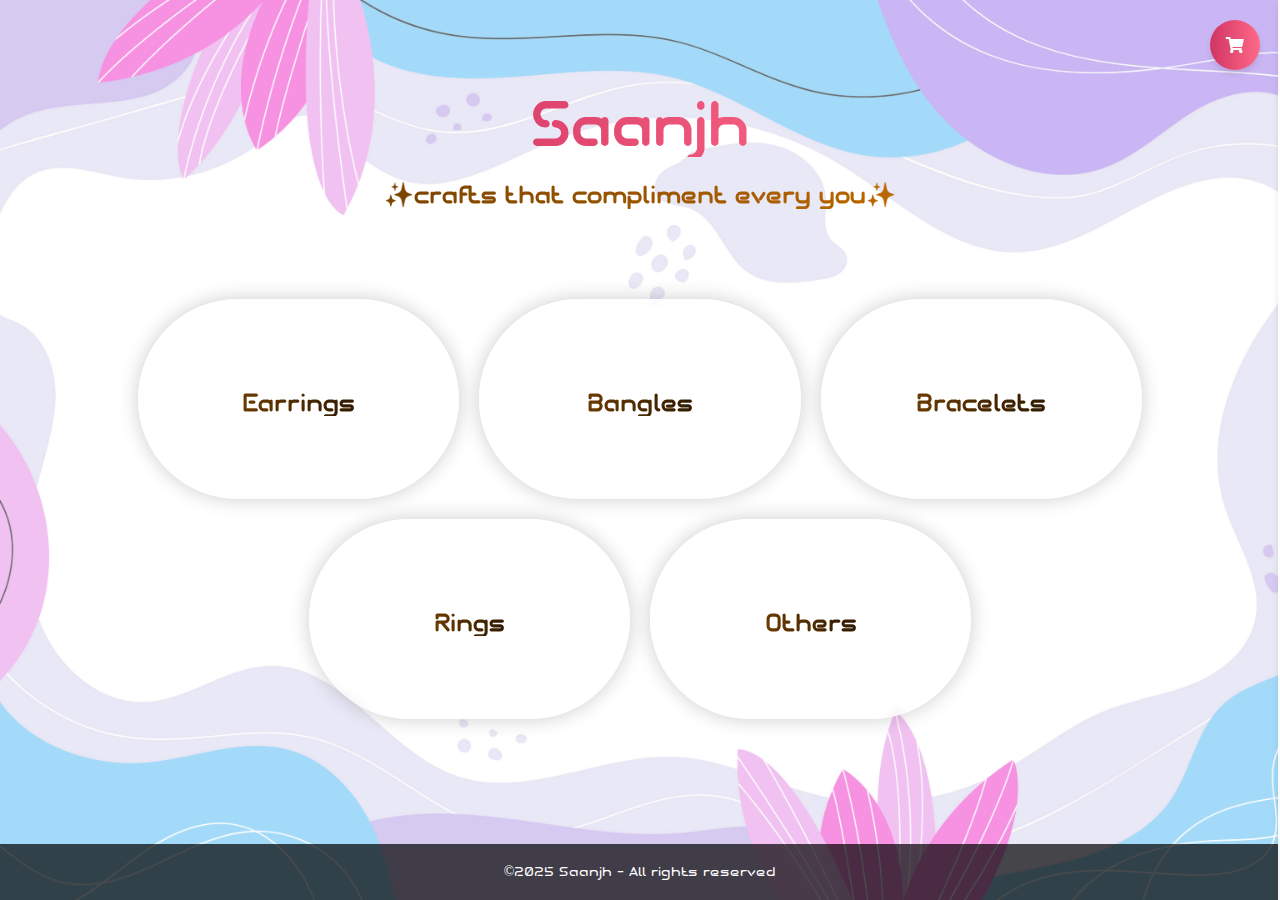
<file: index.html>
<!DOCTYPE html>
<html lang="en">
<head>
    <meta charset="UTF-8">
    <meta name="viewport" content="width=device-width, initial-scale=1.0">
    <title>Saanjh</title>
    <link rel="icon" href="icon.png">
    <link rel="stylesheet" href="styles.css">
    <link rel="stylesheet" href="https://cdnjs.cloudflare.com/ajax/libs/font-awesome/5.15.4/css/all.min.css">
</head>
<body>
    <div class="container">
        <div class="glass-container">
            <h1>Saanjh</h1>
            <h3>✨crafts that compliment every you✨</h3>
        </div>
        <div class="content-wrapper">
                <div class="earrings-container content-box">
                    <h2><a href="earring.html">Earrings</a></h2>
                </div>
                <div class="bangles-container content-box">
                    <h2><a href="bangle.html">Bangles</a></h2>
                </div>
                <div class="bracelets-container content-box">
                    <h2><a href="bracelet.html">Bracelets</a></h2>
                </div>
                <div class="rings-container content-box">
                    <h2><a href="rings.html">Rings</a></h2>
                </div>
                <div class="others-container content-box">
                    <h2><a href="others.html">Others</a></h2>
                </div>
        </div>
    </div>
    <footer>
        <p>©2025 Saanjh - All rights reserved</p>
    </footer>
    <div id="cart-icon-container">
        <div id="cart-icon">
            <i class="fas fa-shopping-cart"></i>
            <span id="cart-item-count">0</span>
        </div>
    </div>
    
    <!-- Cart container that slides in from the right -->
    <div id="cart-container">
        <button id="close-cart"><i class="fas fa-times"></i></button>
        <div id="cart-header">
            <h2>Shopping Cart</h2>
        </div>
        <div id="cart-items"></div>
        <div id="cart-total">Total: ₹0</div>
        <button id="checkout-button">Checkout</button>
    </div>
</div>
<div id="checkout-form-container">
    <div id="checkout-form-content">
        <button id="close-checkout-form"><i class="fas fa-times"></i></button>
        <h2>Complete Your Order</h2>
        <form id="checkout-form">
            <div class="form-group">
                <label for="customer-name">Full Name*</label>
                <input type="text" id="customer-name" required>
            </div>
            <div class="form-group">
                <label for="customer-address">Delivery Address*</label>
                <textarea id="customer-address" rows="3" required></textarea>
            </div>
            <div class="form-group">
                <label for="customer-phone">Phone Number*</label>
                <input type="tel" id="customer-phone" required pattern="[0-9]{10}">
                <small>Enter a 10-digit phone number</small>
            </div>
            <div class="form-group">
                <label for="customer-alt-phone">Alternative Phone Number</label>
                <input type="tel" id="customer-alt-phone" pattern="[0-9]{10}">
                <small>Optional</small>
            </div>
            <div class="form-group">
                <label>Payment Method*</label>
                <div class="payment-options">
                    <div class="payment-option">
                        <input type="radio" id="payment-cod" name="payment-method" value="Cash on Delivery" required>
                        <label for="payment-cod">Cash on Delivery</label>
                    </div>
                </div>
            </div>
            <div id="checkout-total">Total: ₹0</div>
            <button type="submit" id="confirm-order-button">Confirm Order</button>
        </form>
    </div>
</div>

<!-- Thank you message popup -->
<div id="thank-you-message">
    <div class="thank-you-content">
        <i class="fas fa-check-circle"></i>
        <h2>Thank You for Your Order!</h2>
        <p>We will contact you shortly to confirm your order details.</p>
        <button id="close-thank-you">Continue Shopping</button>
    </div>
</div>
    <script src="script.js"></script>
</body>
</html>
</file>
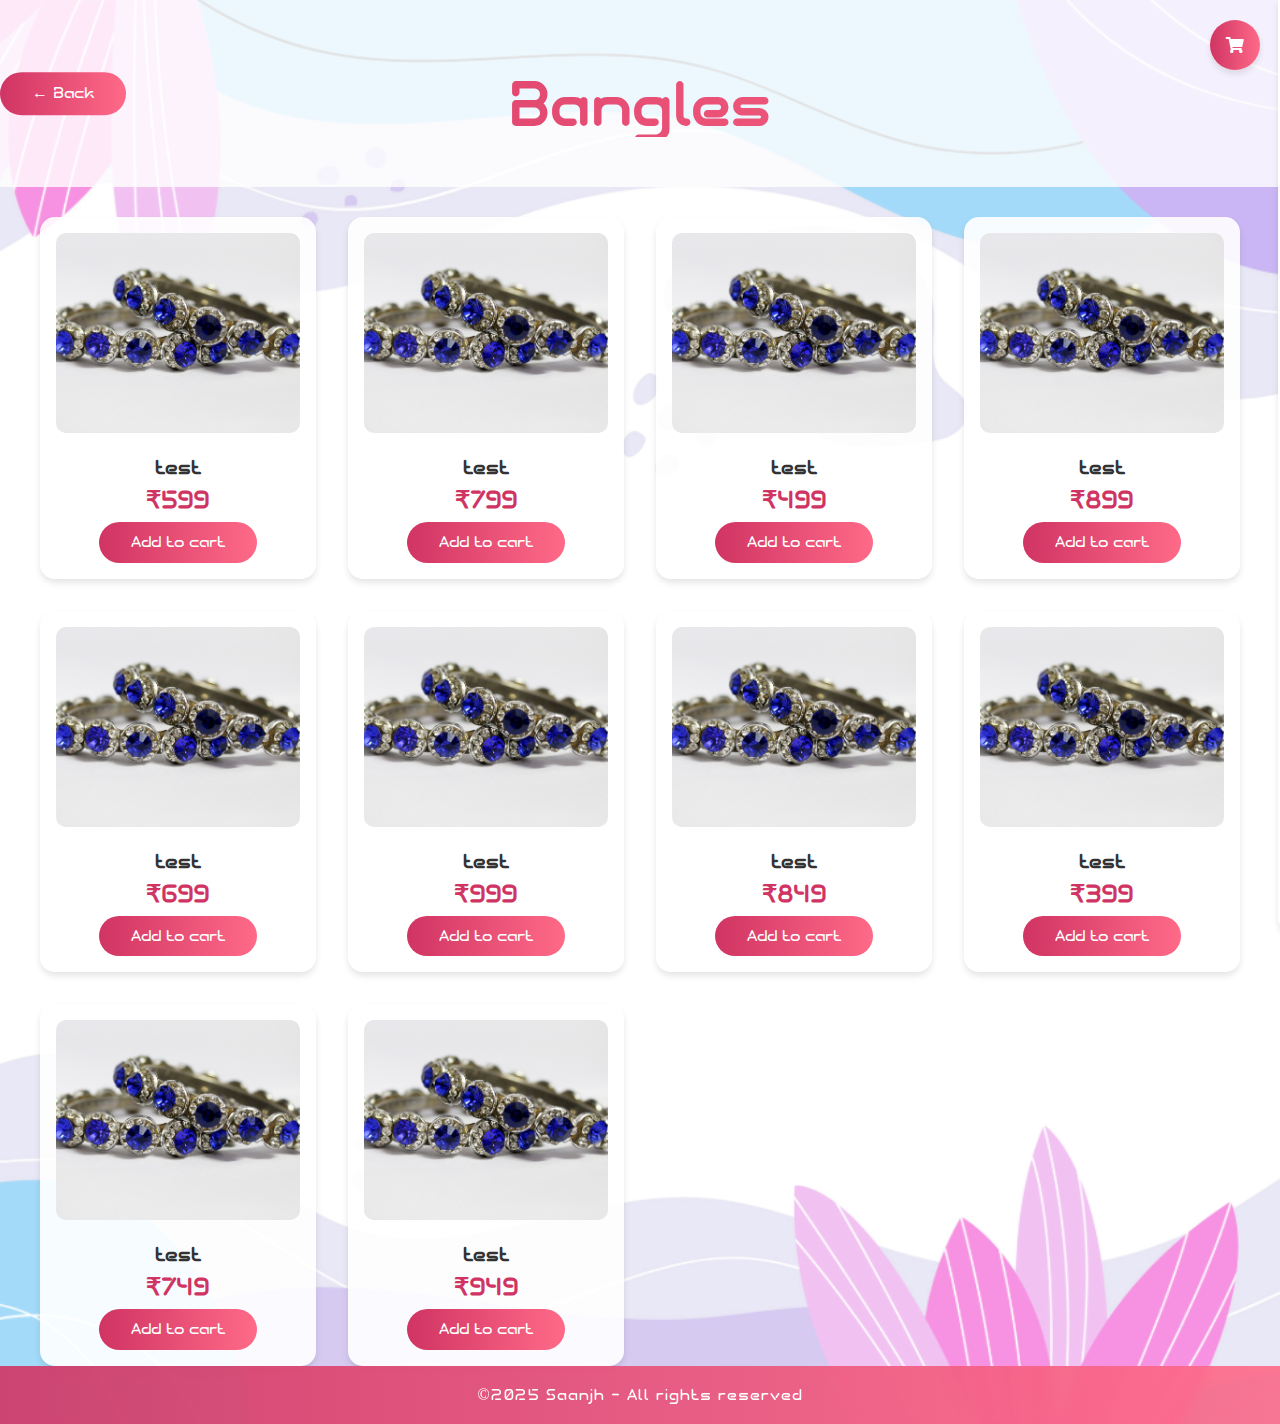
<file: bangle.html>
<!DOCTYPE html>
<html lang="en">
<head>
    <meta charset="UTF-8">
    <meta name="viewport" content="width=device-width, initial-scale=1.0">
    <title>Bangles-Saanjh</title>
    <link rel="icon" href="icon.png">
    <link rel="stylesheet" href="ba.css">
    <link rel="stylesheet" href="https://cdnjs.cloudflare.com/ajax/libs/font-awesome/5.15.4/css/all.min.css">
</head>
<body>
    <div class="heading">
        <a href="index.html" class="back-button">← Back</a>
        <h1>Bangles</h1>
    </div>
    <div class="products">
        <div class="product-card">
            <img src="bangles.jpg" alt="Crystal Drops" class="product-image">
            <h3 class="product-name">test</h3>
            <p class="product-price">₹599</p>
            <button class="buy-button" onclick="addToCart({ name: 'test', price: 599, quantity:1 })">Add to cart</button>
        </div>
        <div class="product-card">
            <img src="bangles.jpg" alt="Golden Hoops" class="product-image">
            <h3 class="product-name">test</h3>
            <p class="product-price">₹799</p>
            <button class="buy-button" onclick="addToCart({ name: 'test', price: 799, quantity:1 })">Add to cart</button>
        </div>
        <div class="product-card">
            <img src="bangles.jpg" alt="Pearl Studs" class="product-image">
            <h3 class="product-name">test</h3>
            <p class="product-price">₹499</p>
            <button class="buy-button" onclick="addToCart({ name: 'test', price: 499, quantity:1 })">Add to cart</button>
        </div>
        <div class="product-card">
            <img src="bangles.jpg" alt="Ethnic Jhumkas" class="product-image">
            <h3 class="product-name">test</h3>
            <p class="product-price">₹899</p>
            <button class="buy-button" onclick="addToCart({ name: 'test', price: 899, quantity:1 })">Add to cart</button>
        </div>
        <div class="product-card">
            <img src="bangles.jpg" alt="Silver Danglers" class="product-image">
            <h3 class="product-name">test</h3>
            <p class="product-price">₹699</p>
            <button class="buy-button" onclick="addToCart({ name: 'test', price: 699, quantity:1 })">Add to cart</button>
        </div>
        <div class="product-card">
            <img src="bangles.jpg" alt="Kundan Earrings" class="product-image">
            <h3 class="product-name">test</h3>
            <p class="product-price">₹999</p>
            <button class="buy-button" onclick="addToCart({ name: 'test', price: 999, quantity:1 })">Add to cart</button>
        </div>
        <div class="product-card">
            <img src="bangles.jpg" alt="Boho Chandbalis" class="product-image">
            <h3 class="product-name">test</h3>
            <p class="product-price">₹849</p>
            <button class="buy-button" onclick="addToCart({ name: 'test', price: 849, quantity:1 })">Add to cart</button>
        </div>
        <div class="product-card">
            <img src="bangles.jpg" alt="Simple Studs" class="product-image">
            <h3 class="product-name">test</h3>
            <p class="product-price">₹399</p>
            <button class="buy-button" onclick="addToCart({ name: 'test', price: 399, quantity:1 })">Add to cart</button>
        </div>
        <div class="product-card">
            <img src="bangles.jpg" alt="Designer Drops" class="product-image">
            <h3 class="product-name">test</h3>
            <p class="product-price">₹749</p>
            <button class="buy-button" onclick="addToCart({ name: 'test', price: 749, quantity:1 })">Add to cart</button>
        </div>
        <div class="product-card">
            <img src="bangles.jpg" alt="Traditional Jhumkas" class="product-image">
            <h3 class="product-name">test</h3>
            <p class="product-price">₹949</p>
            <button class="buy-button" onclick="addToCart({ name: 'test', price: 949, quantity:1 })">Add to cart</button>
        </div>
    </div>
    <footer>
        <p>©2025 Saanjh - All rights reserved</p>
    </footer>

    <div id="cart-icon-container">
        <div id="cart-icon">
            <i class="fas fa-shopping-cart"></i>
            <span id="cart-item-count">0</span>
        </div>
    </div>
    
    <!-- Cart container that slides in from the right -->
    <div id="cart-container">
        <button id="close-cart"><i class="fas fa-times"></i></button>
        <div id="cart-header">
            <h2>Shopping Cart</h2>
        </div>
        <div id="cart-items"></div>
        <div id="cart-total">Total: ₹0</div>
        <button id="checkout-button">Checkout</button>
    </div>
    <div id="checkout-form-container">
        <div id="checkout-form-content">
            <button id="close-checkout-form"><i class="fas fa-times"></i></button>
            <h2>Complete Your Order</h2>
            <form id="checkout-form">
                <div class="form-group">
                    <label for="customer-name">Full Name*</label>
                    <input type="text" id="customer-name" required>
                </div>
                <div class="form-group">
                    <label for="customer-address">Delivery Address*</label>
                    <textarea id="customer-address" rows="3" required></textarea>
                </div>
                <div class="form-group">
                    <label for="customer-phone">Phone Number*</label>
                    <input type="tel" id="customer-phone" required pattern="[0-9]{10}">
                    <small>Enter a 10-digit phone number</small>
                </div>
                <div class="form-group">
                    <label for="customer-alt-phone">Alternative Phone Number</label>
                    <input type="tel" id="customer-alt-phone" pattern="[0-9]{10}">
                    <small>Optional</small>
                </div>
                <div class="form-group">
                    <label>Payment Method*</label>
                    <div class="payment-options">
                        <div class="payment-option">
                            <input type="radio" id="payment-cod" name="payment-method" value="Cash on Delivery" required>
                            <label for="payment-cod">Cash on Delivery</label>
                        </div>
                    </div>
                </div>
                <div id="checkout-total">Total: ₹0</div>
                <button type="submit" id="confirm-order-button">Confirm Order</button>
            </form>
        </div>
    </div>
    
    <!-- Thank you message popup -->
    <div id="thank-you-message">
        <div class="thank-you-content">
            <i class="fas fa-check-circle"></i>
            <h2>Thank You for Your Order!</h2>
            <p>We will contact you shortly to confirm your order details.</p>
            <button id="close-thank-you">Continue Shopping</button>
        </div>
    </div>
    <script src="script.js"></script>
</body>
</html>
</file>
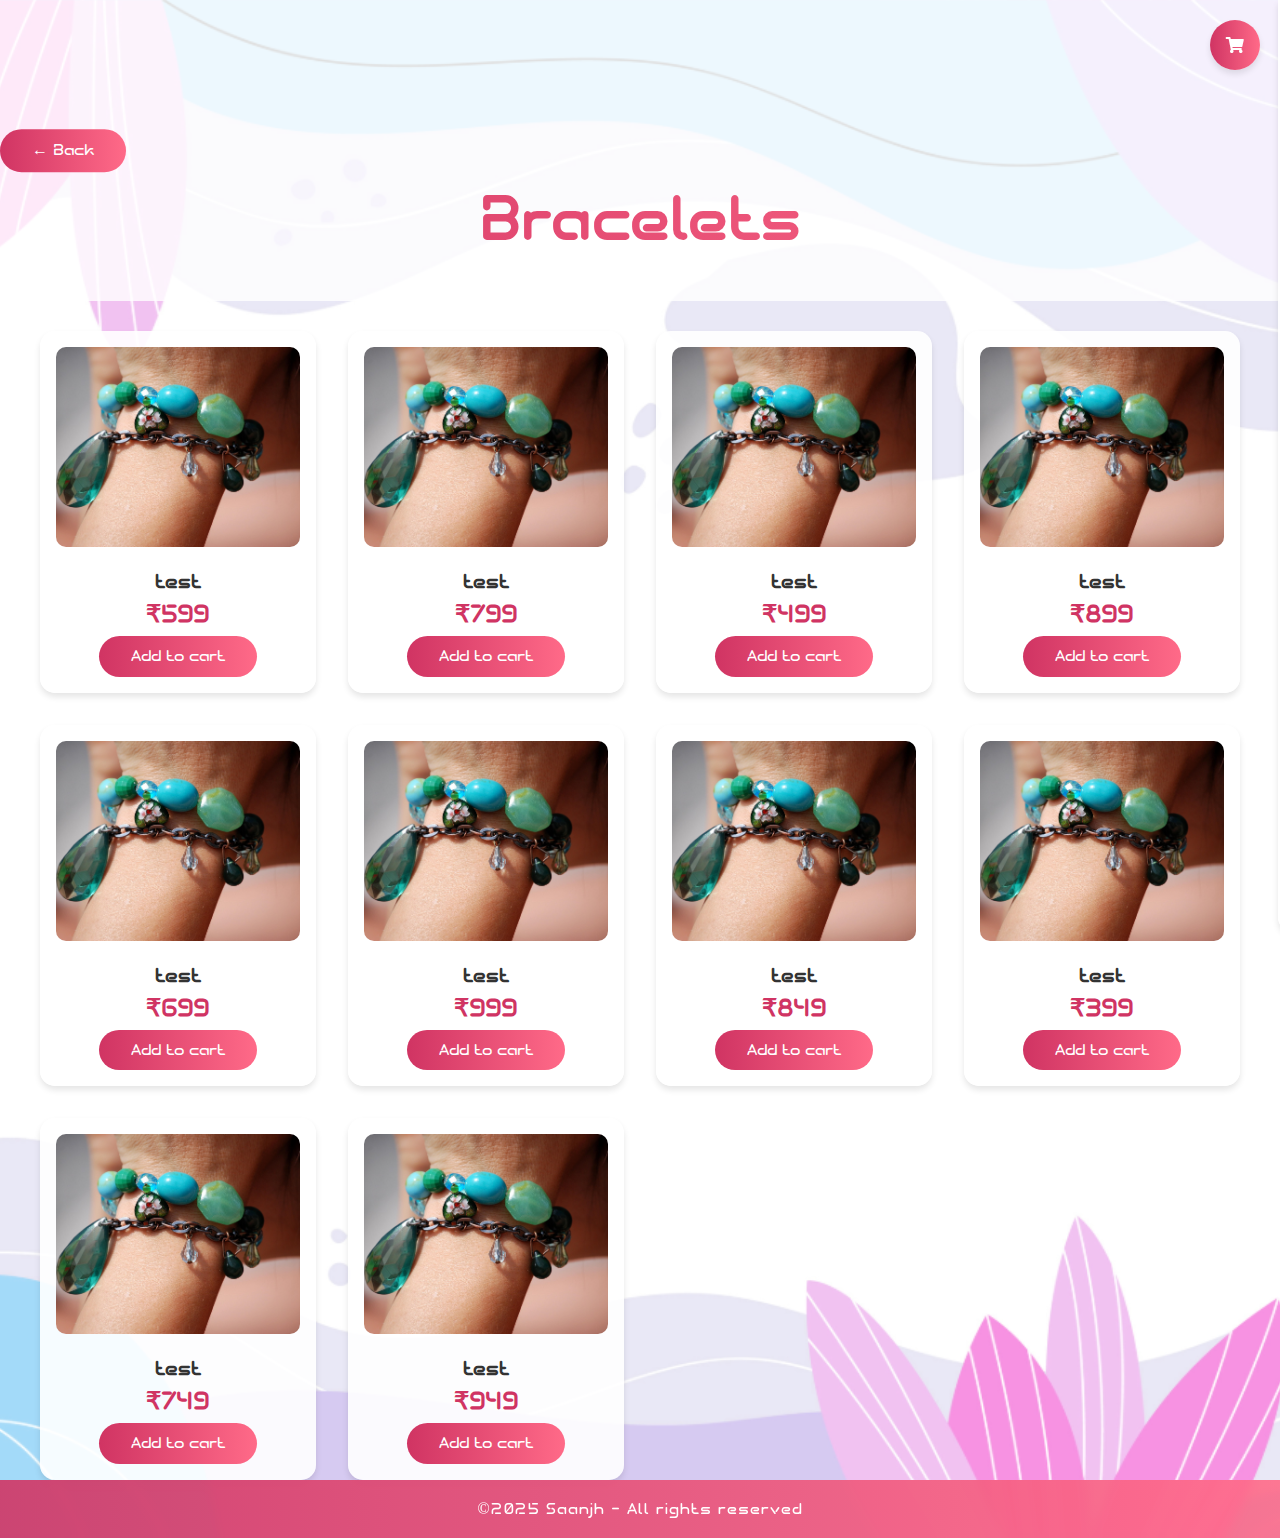
<file: bracelet.html>
<!DOCTYPE html>
<html lang="en">
<head>
    <meta charset="UTF-8">
    <meta name="viewport" content="width=device-width, initial-scale=1.0">
    <title>Bracelets-Saanjh</title>
    <link rel="icon" href="icon.png">
    <link rel="stylesheet" href="br.css">
    <link rel="stylesheet" href="https://cdnjs.cloudflare.com/ajax/libs/font-awesome/5.15.4/css/all.min.css">
</head>
<body>
    <div class="heading">
        <a href="index.html" class="back-button">← Back</a>
        <h1><br><br>Bracelets</h1>
    </div>
    <div class="products">
        <div class="product-card">
            <img src="bracelet.jpg" alt="Crystal Drops" class="product-image">
            <h3 class="product-name">test</h3>
            <p class="product-price">₹599</p>
            <button class="buy-button" onclick="addToCart({ name: 'test', price: 599, quantity:1 })">Add to cart</button>
        </div>
        <div class="product-card">
            <img src="bracelet.jpg" alt="Golden Hoops" class="product-image">
            <h3 class="product-name">test</h3>
            <p class="product-price">₹799</p>
            <button class="buy-button" onclick="addToCart({ name: 'test', price: 799, quantity:1 })">Add to cart</button>
        </div>
        <div class="product-card">
            <img src="bracelet.jpg" alt="Pearl Studs" class="product-image">
            <h3 class="product-name">test</h3>
            <p class="product-price">₹499</p>
            <button class="buy-button" onclick="addToCart({ name: 'test', price: 499, quantity:1 })">Add to cart</button>
        </div>
        <div class="product-card">
            <img src="bracelet.jpg" alt="Ethnic Jhumkas" class="product-image">
            <h3 class="product-name">test</h3>
            <p class="product-price">₹899</p>
            <button class="buy-button" onclick="addToCart({ name: 'test', price: 899, quantity:1 })">Add to cart</button>
        </div>
        <div class="product-card">
            <img src="bracelet.jpg" alt="Silver Danglers" class="product-image">
            <h3 class="product-name">test</h3>
            <p class="product-price">₹699</p>
            <button class="buy-button" onclick="addToCart({ name: 'test', price: 699, quantity:1 })">Add to cart</button>
        </div>
        <div class="product-card">
            <img src="bracelet.jpg" alt="Kundan Earrings" class="product-image">
            <h3 class="product-name">test</h3>
            <p class="product-price">₹999</p>
            <button class="buy-button" onclick="addToCart({ name: 'test', price: 999, quantity:1 })">Add to cart</button>
        </div>
        <div class="product-card">
            <img src="bracelet.jpg" alt="Boho Chandbalis" class="product-image">
            <h3 class="product-name">test</h3>
            <p class="product-price">₹849</p>
            <button class="buy-button" onclick="addToCart({ name: 'test', price: 849, quantity:1 })">Add to cart</button>
        </div>
        <div class="product-card">
            <img src="bracelet.jpg" alt="Simple Studs" class="product-image">
            <h3 class="product-name">test</h3>
            <p class="product-price">₹399</p>
            <button class="buy-button" onclick="addToCart({ name: 'test', price: 399, quantity:1 })">Add to cart</button>
        </div>
        <div class="product-card">
            <img src="bracelet.jpg" alt="Designer Drops" class="product-image">
            <h3 class="product-name">test</h3>
            <p class="product-price">₹749</p>
            <button class="buy-button" onclick="addToCart({ name: 'test', price: 749, quantity:1 })">Add to cart</button>
        </div>
        <div class="product-card">
            <img src="bracelet.jpg" alt="Traditional Jhumkas" class="product-image">
            <h3 class="product-name">test</h3>
            <p class="product-price">₹949</p>
            <button class="buy-button" onclick="addToCart({ name: 'test', price: 949, quantity:1 })">Add to cart</button>
        </div>
    </div>
    <footer>
        <p>©2025 Saanjh - All rights reserved</p>
    </footer>
    <div id="cart-icon-container">
        <div id="cart-icon">
            <i class="fas fa-shopping-cart"></i>
            <span id="cart-item-count">0</span>
        </div>
    </div>
    
    <!-- Cart container that slides in from the right -->
    <div id="cart-container">
        <button id="close-cart"><i class="fas fa-times"></i></button>
        <div id="cart-header">
            <h2>Shopping Cart</h2>
        </div>
        <div id="cart-items"></div>
        <div id="cart-total">Total: ₹0</div>
        <button id="checkout-button">Checkout</button>
    </div>
    <div id="checkout-form-container">
        <div id="checkout-form-content">
            <button id="close-checkout-form"><i class="fas fa-times"></i></button>
            <h2>Complete Your Order</h2>
            <form id="checkout-form">
                <div class="form-group">
                    <label for="customer-name">Full Name*</label>
                    <input type="text" id="customer-name" required>
                </div>
                <div class="form-group">
                    <label for="customer-address">Delivery Address*</label>
                    <textarea id="customer-address" rows="3" required></textarea>
                </div>
                <div class="form-group">
                    <label for="customer-phone">Phone Number*</label>
                    <input type="tel" id="customer-phone" required pattern="[0-9]{10}">
                    <small>Enter a 10-digit phone number</small>
                </div>
                <div class="form-group">
                    <label for="customer-alt-phone">Alternative Phone Number</label>
                    <input type="tel" id="customer-alt-phone" pattern="[0-9]{10}">
                    <small>Optional</small>
                </div>
                <div class="form-group">
                    <label>Payment Method*</label>
                    <div class="payment-options">
                        <div class="payment-option">
                            <input type="radio" id="payment-cod" name="payment-method" value="Cash on Delivery" required>
                            <label for="payment-cod">Cash on Delivery</label>
                        </div>
                    </div>
                </div>
                <div id="checkout-total">Total: ₹0</div>
                <button type="submit" id="confirm-order-button">Confirm Order</button>
            </form>
        </div>
    </div>
    
    <!-- Thank you message popup -->
    <div id="thank-you-message">
        <div class="thank-you-content">
            <i class="fas fa-check-circle"></i>
            <h2>Thank You for Your Order!</h2>
            <p>We will contact you shortly to confirm your order details.</p>
            <button id="close-thank-you">Continue Shopping</button>
        </div>
    </div>
    <script src="script.js"></script>
</body>
</html>
</file>
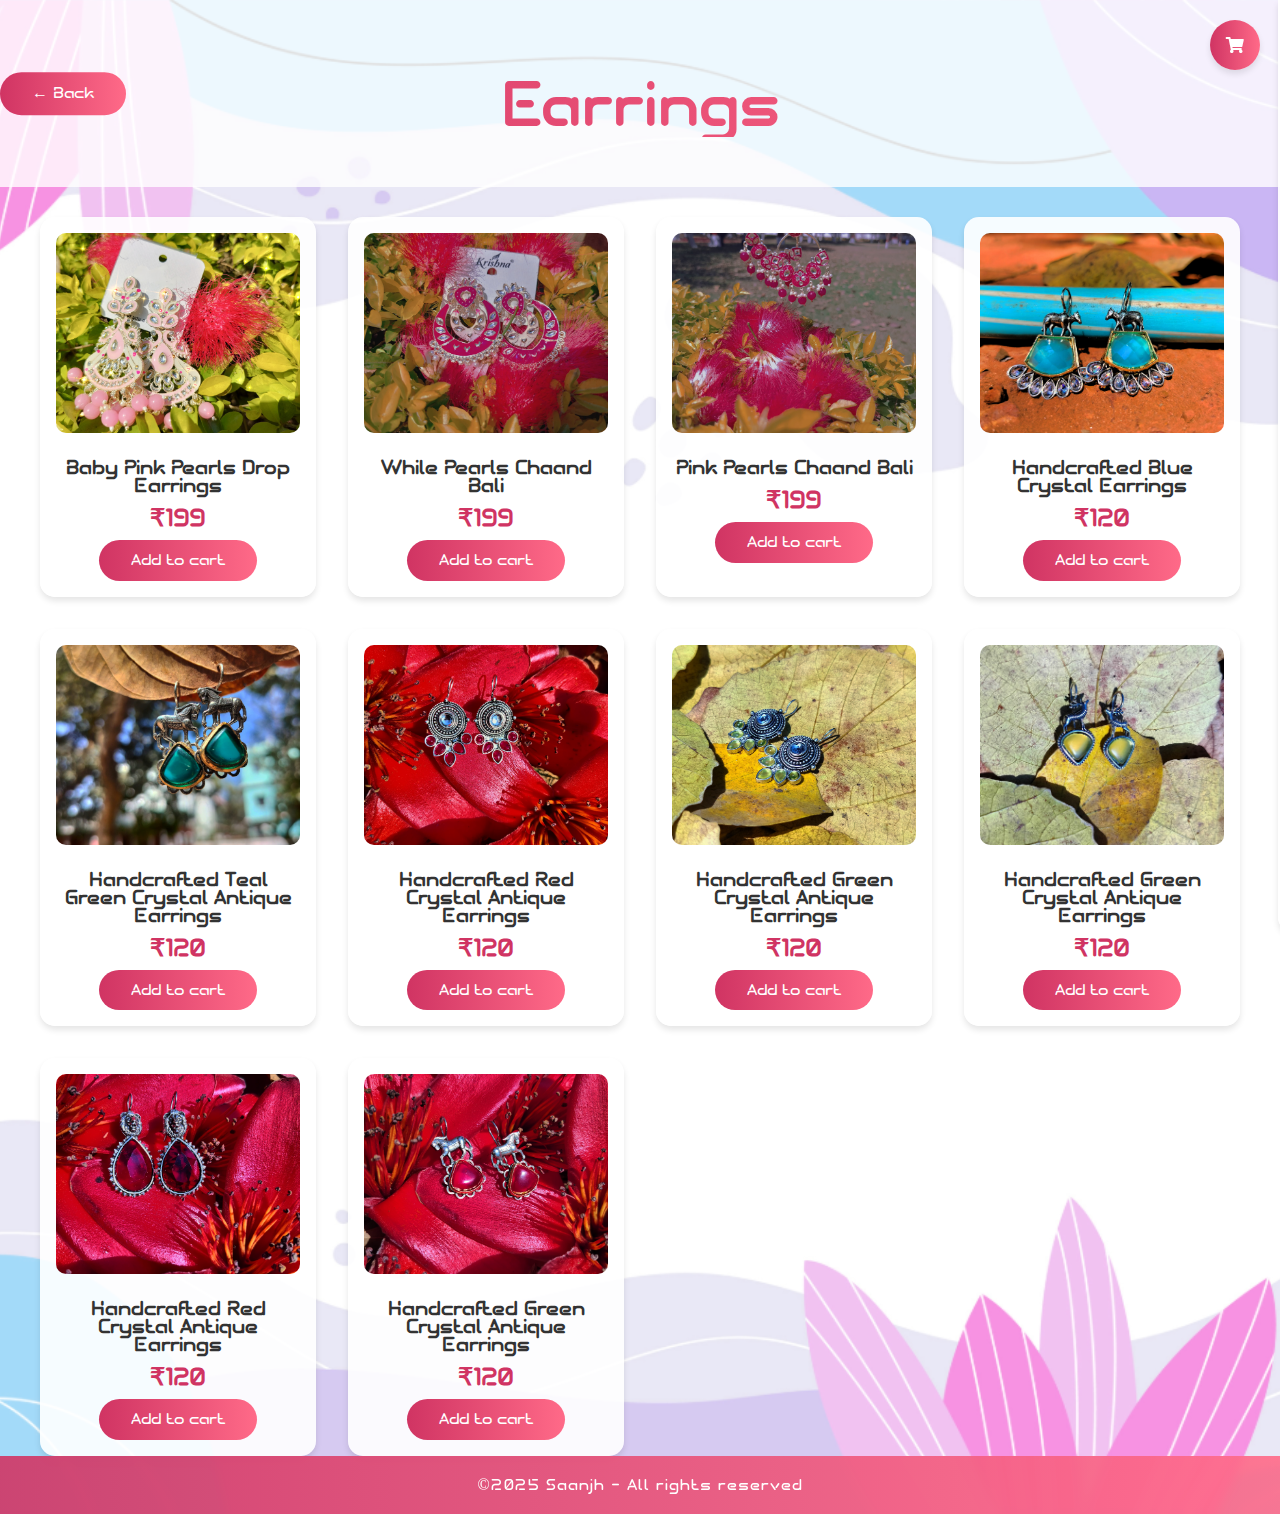
<file: earring.html>
<!DOCTYPE html>
<html lang="en">
<head>
    <meta charset="UTF-8">
    <meta name="viewport" content="width=device-width, initial-scale=1.0">
    <title>Earrings-Saanjh</title>
    <link rel="icon" href="icon.png">
    <link rel="stylesheet" href="er.css">
    <link rel="stylesheet" href="https://cdnjs.cloudflare.com/ajax/libs/font-awesome/5.15.4/css/all.min.css">
</head>
<body>
    <div class="heading">
        <a href="index.html" class="back-button">← Back</a>
        <h1>Earrings</h1>
    </div>
    <div class="products">
        <div class="product-card">
            <img src="earringspics/pink.jpg" alt="Baby Pink Pearls Drop Earrings" class="product-image">
            <h3 class="product-name">Baby Pink Pearls Drop Earrings</h3>
            <p class="product-price">₹199</p>
            <button class="buy-button" onclick="addToCart({ name: 'Baby Pink Pearls Drop Earrings', price: 199, quantity:1 })">Add to cart</button>
        </div>
        <div class="product-card">
            <img src="earringspics/red.jpg" alt="While Pearls Chaand Bali" class="product-image">
            <h3 class="product-name">While Pearls Chaand Bali</h3>
            <p class="product-price">₹199</p>
            <button class="buy-button" onclick="addToCart({ name: 'While Pearls Chaand Bali', price: 199, quantity:1 })">Add to cart</button>
        </div>
        <div class="product-card">
            <img src="earringspics/redbeads.jpg" alt="Pink Pearls Chaand Bali" class="product-image">
            <h3 class="product-name">Pink Pearls Chaand Bali</h3>
            <p class="product-price">₹199</p>
            <button class="buy-button" onclick="addToCart({ name: 'Pearl Studs', price: 199, quantity:1 })">Add to cart</button>
        </div>
        <div class="product-card">
            <img src="earringspics/cyancow.jpg" alt="Handcrafted Blue Crystal Earrings" class="product-image">
            <h3 class="product-name">Handcrafted Blue Crystal Earrings</h3>
            <p class="product-price">₹120</p>
            <button class="buy-button" onclick="addToCart({ name: 'Handcrafted Blue Crystal Earrings', price: 120, quantity:1 })">Add to cart</button>
        </div>
        <div class="product-card">
            <img src="earringspics/cyanhorse.jpg" alt="Handcrafted Teal Green Crystal Antique Earrings" class="product-image">
            <h3 class="product-name">Handcrafted Teal Green Crystal Antique Earrings</h3>
            <p class="product-price">₹120</p>
            <button class="buy-button" onclick="addToCart({ name: 'Handcrafted Teal Green Crystal Antique Earrings', price: 120, quantity:1 })">Add to cart</button>
        </div>
        <div class="product-card">
            <img src="earringspics/redpetal.jpg" alt="Handcrafted Red Crystal Antique Earrings" class="product-image">
            <h3 class="product-name">Handcrafted Red Crystal Antique Earrings</h3>
            <p class="product-price">₹120</p>
            <button class="buy-button" onclick="addToCart({ name: 'Handcrafted Red Crystal Antique Earrings', price: 120, quantity:1 })">Add to cart</button>
        </div>
        <div class="product-card">
            <img src="earringspics/yellowpetal.jpg" alt="Handcrafted Green Crystal Antique Earrings" class="product-image">
            <h3 class="product-name">Handcrafted Green Crystal Antique Earrings</h3>
            <p class="product-price">₹120</p>
            <button class="buy-button" onclick="addToCart({ name: 'Handcrafted Green Crystal Antique Earrings', price: 120, quantity:1 })">Add to cart</button>
        </div>
        <div class="product-card">
            <img src="earringspics/yellowdeer.jpg" alt="Handcrafted Green Crystal Antique Earrings" class="product-image">
            <h3 class="product-name">Handcrafted Green Crystal Antique Earrings</h3>
            <p class="product-price">₹120</p>
            <button class="buy-button" onclick="addToCart({ name: 'Handcrafted Green Crystal Antique Earrings', price: 120, quantity:1 })">Add to cart</button>
        </div>
        <div class="product-card">
            <img src="earringspics/redlion.jpg" alt="Handcrafted Red Crystal Antique Earrings" class="product-image">
            <h3 class="product-name">Handcrafted Red Crystal Antique Earrings</h3>
            <p class="product-price">₹120</p>
            <button class="buy-button" onclick="addToCart({ name: 'Handcrafted Red Crystal Antique Earrings', price: 120, quantity:1 })">Add to cart</button>
        </div>
        <div class="product-card">
            <img src="earringspics/redhorse.jpg" alt="Handcrafted Green Crystal Antique Earrings" class="product-image">
            <h3 class="product-name">Handcrafted Green Crystal Antique Earrings</h3>
            <p class="product-price">₹120</p>
            <button class="buy-button" onclick="addToCart({ name: 'Handcrafted Green Crystal Antique Earrings', price: 120, quantity:1 })">Add to cart</button>
        </div>
    </div>
    <footer>
        <p>©2025 Saanjh - All rights reserved</p>
    </footer>
    <div id="cart-icon-container">
        <div id="cart-icon">
            <i class="fas fa-shopping-cart"></i>
            <span id="cart-item-count">0</span>
        </div>
    </div>
    
    <!-- Cart container that slides in from the right -->
    <div id="cart-container">
        <button id="close-cart"><i class="fas fa-times"></i></button>
        <div id="cart-header">
            <h2>Shopping Cart</h2>
        </div>
        <div id="cart-items"></div>
        <div id="cart-total">Total: ₹0</div>
        <button id="checkout-button">Checkout</button>
    </div>
    <div id="checkout-form-container">
        <div id="checkout-form-content">
            <button id="close-checkout-form"><i class="fas fa-times"></i></button>
            <h2>Complete Your Order</h2>
            <form id="checkout-form">
                <div class="form-group">
                    <label for="customer-name">Full Name*</label>
                    <input type="text" id="customer-name" required>
                </div>
                <div class="form-group">
                    <label for="customer-address">Delivery Address*</label>
                    <textarea id="customer-address" rows="3" required></textarea>
                </div>
                <div class="form-group">
                    <label for="customer-phone">Phone Number*</label>
                    <input type="tel" id="customer-phone" required pattern="[0-9]{10}">
                    <small>Enter a 10-digit phone number</small>
                </div>
                <div class="form-group">
                    <label for="customer-alt-phone">Alternative Phone Number</label>
                    <input type="tel" id="customer-alt-phone" pattern="[0-9]{10}">
                    <small>Optional</small>
                </div>
                <div class="form-group">
                    <label>Payment Method*</label>
                    <div class="payment-options">
                        <div class="payment-option">
                            <input type="radio" id="payment-cod" name="payment-method" value="Cash on Delivery" required>
                            <label for="payment-cod">Cash on Delivery</label>
                        </div>
                    </div>
                </div>
                <div id="checkout-total">Total: ₹0</div>
                <button type="submit" id="confirm-order-button">Confirm Order</button>
            </form>
        </div>
    </div>
    
    <!-- Thank you message popup -->
    <div id="thank-you-message">
        <div class="thank-you-content">
            <i class="fas fa-check-circle"></i>
            <h2>Thank You for Your Order!</h2>
            <p>We will contact you shortly to confirm your order details.</p>
            <button id="close-thank-you">Continue Shopping</button>
        </div>
    </div>
    <script src="script.js"></script>
</body>
</html>
</file>
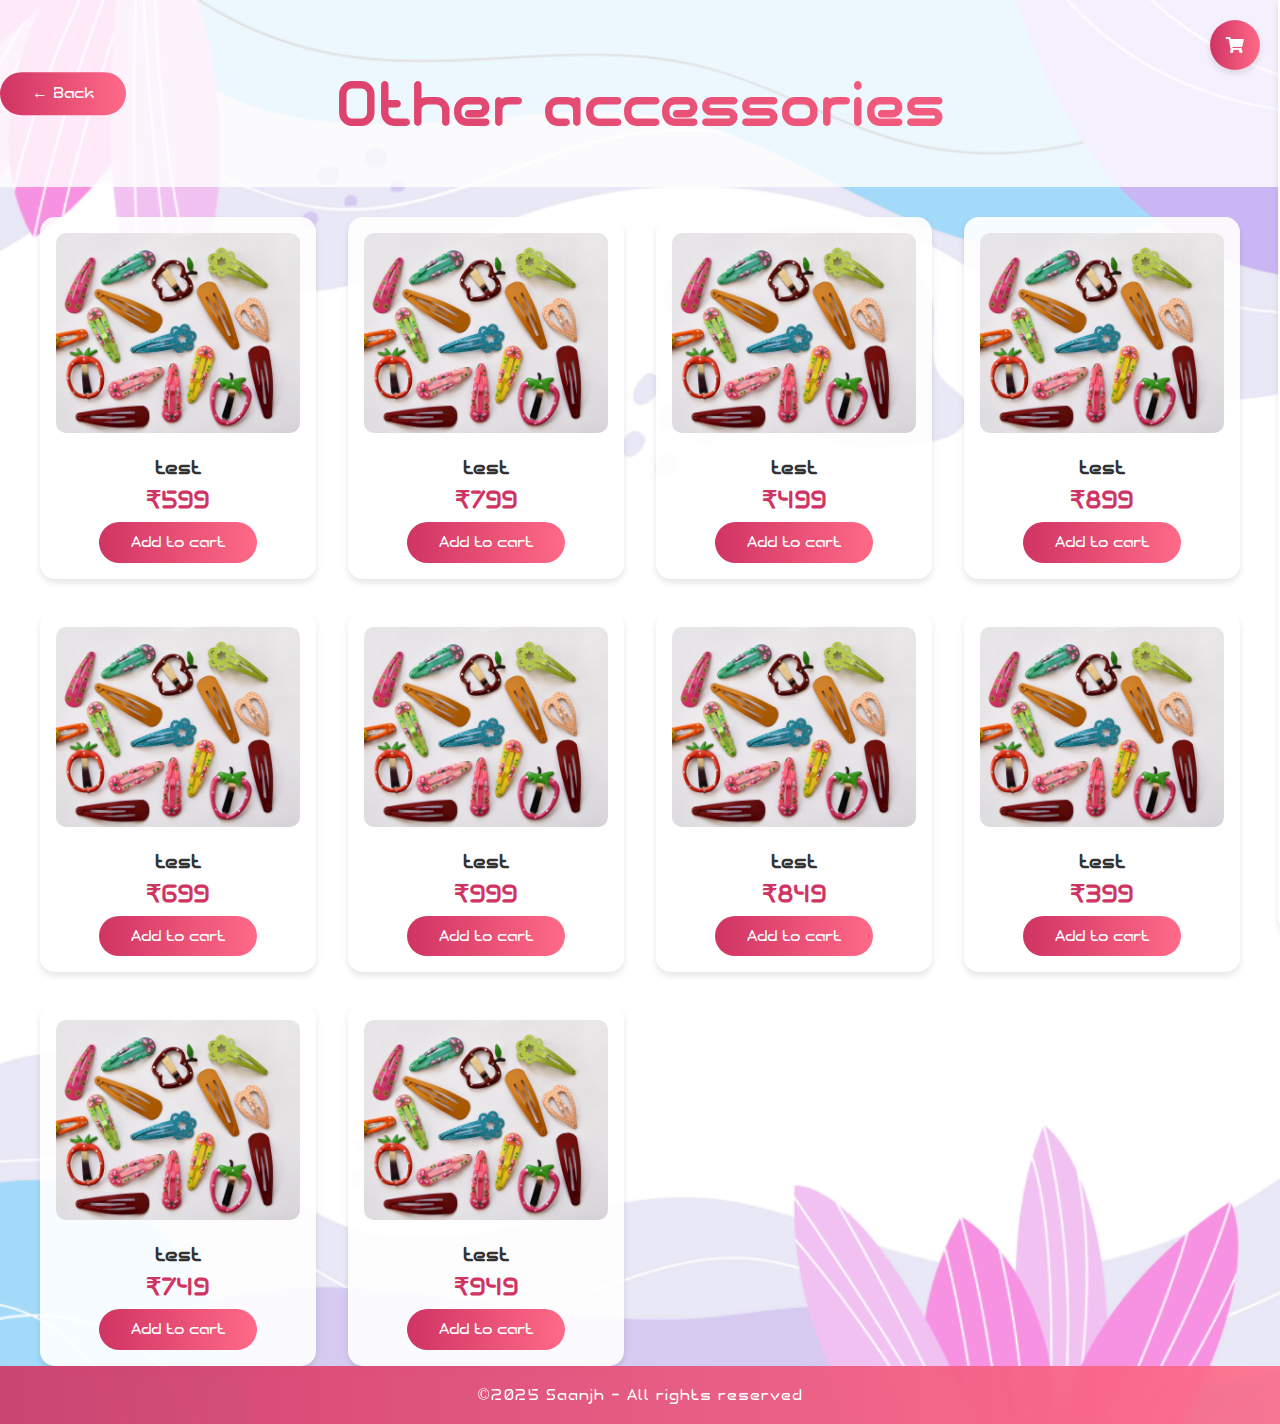
<file: others.html>
<!DOCTYPE html>
<html lang="en">
<head>
    <meta charset="UTF-8">
    <meta name="viewport" content="width=device-width, initial-scale=1.0">
    <title>Other accessories-Saanjh</title>
    <link rel="icon" href="icon.png">
    <link rel="stylesheet" href="ot.css">
    <link rel="stylesheet" href="https://cdnjs.cloudflare.com/ajax/libs/font-awesome/5.15.4/css/all.min.css">
</head>
<body>
    <div class="heading">
        <a href="index.html" class="back-button">← Back</a>
        <h1>Other accessories</h1>
    </div>
    <div class="products">
        <div class="product-card">
            <img src="clips.jpg" alt="Crystal Drops" class="product-image">
            <h3 class="product-name">test</h3>
            <p class="product-price">₹599</p>
            <button class="buy-button" onclick="addToCart({ name: 'test', price: 599, quantity:1 })">Add to cart</button>
        </div>
        <div class="product-card">
            <img src="clips.jpg" alt="Golden Hoops" class="product-image">
            <h3 class="product-name">test</h3>
            <p class="product-price">₹799</p>
            <button class="buy-button" onclick="addToCart({ name: 'test', price: 799, quantity:1 })">Add to cart</button>
        </div>
        <div class="product-card">
            <img src="clips.jpg" alt="Pearl Studs" class="product-image">
            <h3 class="product-name">test</h3>
            <p class="product-price">₹499</p>
            <button class="buy-button" onclick="addToCart({ name: 'test', price: 499, quantity:1 })">Add to cart</button>
        </div>
        <div class="product-card">
            <img src="clips.jpg" alt="Ethnic Jhumkas" class="product-image">
            <h3 class="product-name">test</h3>
            <p class="product-price">₹899</p>
            <button class="buy-button" onclick="addToCart({ name: 'test', price: 899, quantity:1 })">Add to cart</button>
        </div>
        <div class="product-card">
            <img src="clips.jpg" alt="Silver Danglers" class="product-image">
            <h3 class="product-name">test</h3>
            <p class="product-price">₹699</p>
            <button class="buy-button" onclick="addToCart({ name: 'test', price: 699, quantity:1 })">Add to cart</button>
        </div>
        <div class="product-card">
            <img src="clips.jpg" alt="Kundan Earrings" class="product-image">
            <h3 class="product-name">test</h3>
            <p class="product-price">₹999</p>
            <button class="buy-button" onclick="addToCart({ name: 'test', price: 999, quantity:1 })">Add to cart</button>
        </div>
        <div class="product-card">
            <img src="clips.jpg" alt="Boho Chandbalis" class="product-image">
            <h3 class="product-name">test</h3>
            <p class="product-price">₹849</p>
            <button class="buy-button" onclick="addToCart({ name: 'test', price: 849, quantity:1 })">Add to cart</button>
        </div>
        <div class="product-card">
            <img src="clips.jpg" alt="Simple Studs" class="product-image">
            <h3 class="product-name">test</h3>
            <p class="product-price">₹399</p>
            <button class="buy-button" onclick="addToCart({ name: 'test', price: 399, quantity:1 })">Add to cart</button>
        </div>
        <div class="product-card">
            <img src="clips.jpg" alt="Designer Drops" class="product-image">
            <h3 class="product-name">test</h3>
            <p class="product-price">₹749</p>
            <button class="buy-button" onclick="addToCart({ name: 'test', price: 749, quantity:1 })">Add to cart</button>
        </div>
        <div class="product-card">
            <img src="clips.jpg" alt="Traditional Jhumkas" class="product-image">
            <h3 class="product-name">test</h3>
            <p class="product-price">₹949</p>
            <button class="buy-button" onclick="addToCart({ name: 'test', price: 949, quantity:1 })">Add to cart</button>
        </div>
    </div>
    <footer>
        <p>©2025 Saanjh - All rights reserved</p>
    </footer>
    <div id="cart-icon-container">
        <div id="cart-icon">
            <i class="fas fa-shopping-cart"></i>
            <span id="cart-item-count">0</span>
        </div>
    </div>
    
    <!-- Cart container that slides in from the right -->
    <div id="cart-container">
        <button id="close-cart"><i class="fas fa-times"></i></button>
        <div id="cart-header">
            <h2>Shopping Cart</h2>
        </div>
        <div id="cart-items"></div>
        <div id="cart-total">Total: ₹0</div>
        <button id="checkout-button">Checkout</button>
    </div>
    <div id="checkout-form-container">
        <div id="checkout-form-content">
            <button id="close-checkout-form"><i class="fas fa-times"></i></button>
            <h2>Complete Your Order</h2>
            <form id="checkout-form">
                <div class="form-group">
                    <label for="customer-name">Full Name*</label>
                    <input type="text" id="customer-name" required>
                </div>
                <div class="form-group">
                    <label for="customer-address">Delivery Address*</label>
                    <textarea id="customer-address" rows="3" required></textarea>
                </div>
                <div class="form-group">
                    <label for="customer-phone">Phone Number*</label>
                    <input type="tel" id="customer-phone" required pattern="[0-9]{10}">
                    <small>Enter a 10-digit phone number</small>
                </div>
                <div class="form-group">
                    <label for="customer-alt-phone">Alternative Phone Number</label>
                    <input type="tel" id="customer-alt-phone" pattern="[0-9]{10}">
                    <small>Optional</small>
                </div>
                <div class="form-group">
                    <label>Payment Method*</label>
                    <div class="payment-options">
                        <div class="payment-option">
                            <input type="radio" id="payment-cod" name="payment-method" value="Cash on Delivery" required>
                            <label for="payment-cod">Cash on Delivery</label>
                        </div>
                    </div>
                </div>
                <div id="checkout-total">Total: ₹0</div>
                <button type="submit" id="confirm-order-button">Confirm Order</button>
            </form>
        </div>
    </div>
    
    <!-- Thank you message popup -->
    <div id="thank-you-message">
        <div class="thank-you-content">
            <i class="fas fa-check-circle"></i>
            <h2>Thank You for Your Order!</h2>
            <p>We will contact you shortly to confirm your order details.</p>
            <button id="close-thank-you">Continue Shopping</button>
        </div>
    </div>
    <script src="script.js"></script>
</body>
</html>
</file>
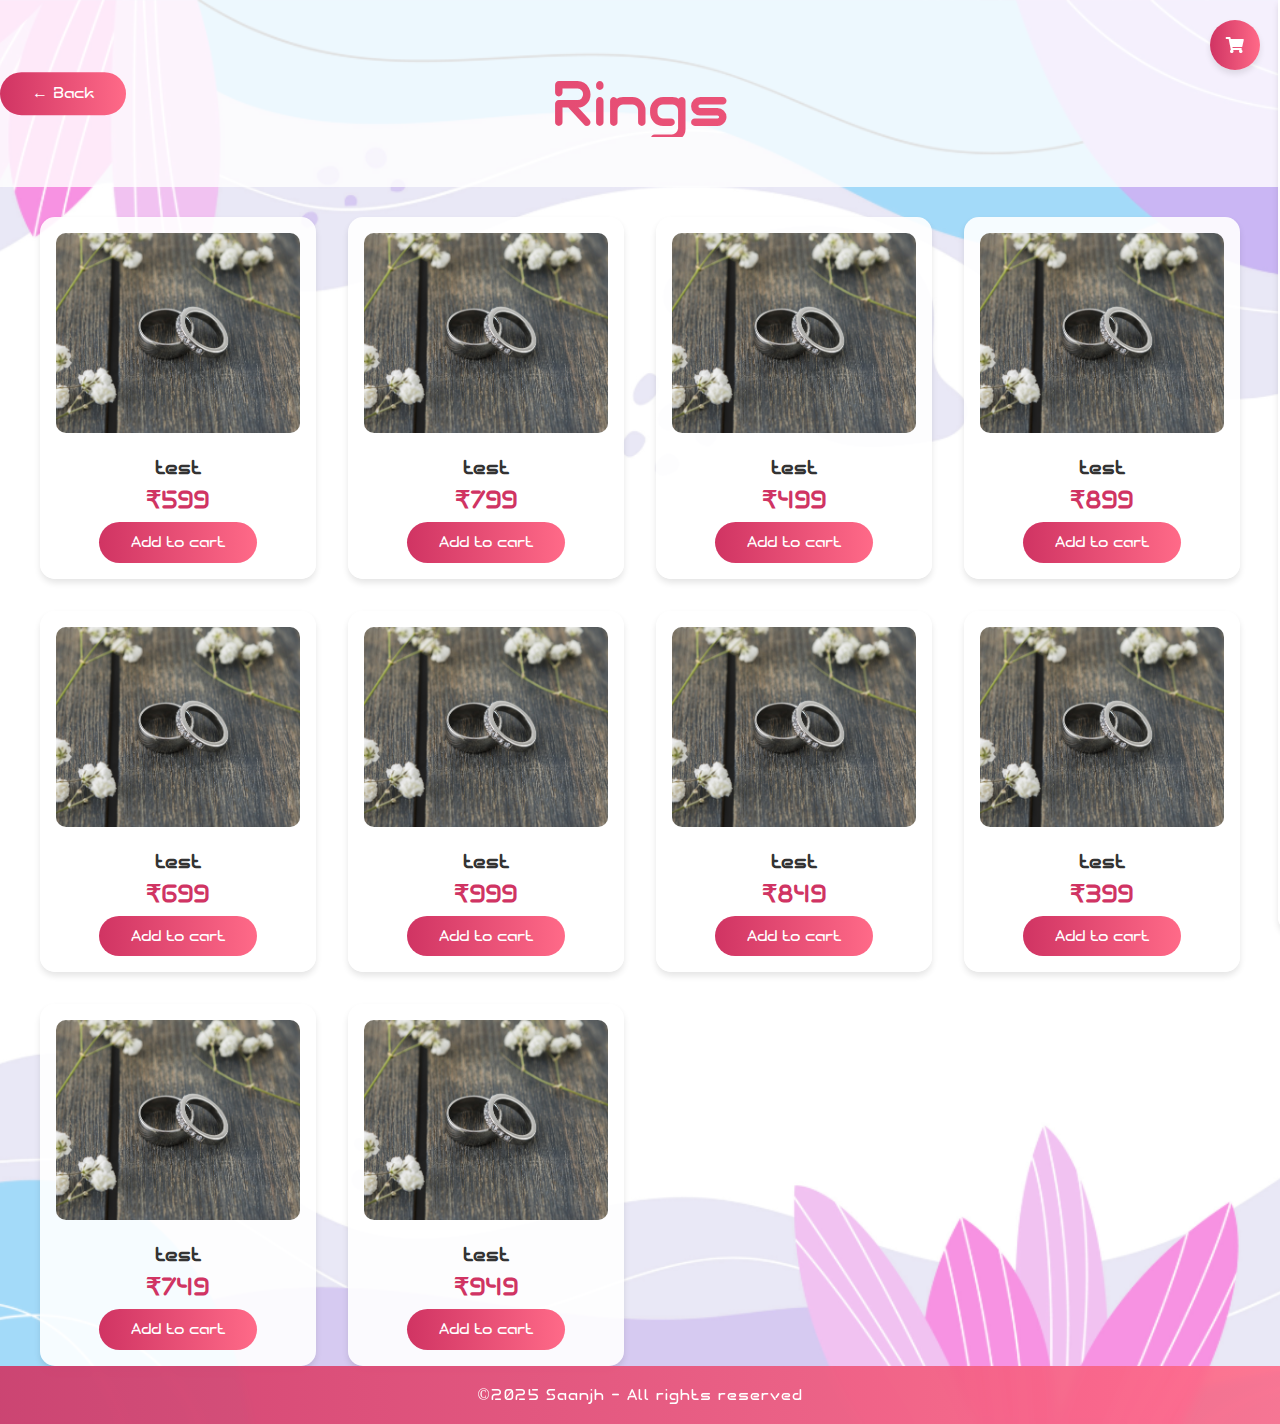
<file: rings.html>
<!DOCTYPE html>
<html lang="en">
<head>
    <meta charset="UTF-8">
    <meta name="viewport" content="width=device-width, initial-scale=1.0">
    <title>Rings-Saanjh</title>
    <link rel="icon" href="icon.png">
    <link rel="stylesheet" href="ri.css">
    <link rel="stylesheet" href="https://cdnjs.cloudflare.com/ajax/libs/font-awesome/5.15.4/css/all.min.css">
</head>
<body>
    <div class="heading">
        <a href="index.html" class="back-button">← Back</a>
        <h1>Rings</h1>
    </div>
    <div class="products">
        <div class="product-card">
            <img src="rings.jpg" alt="Crystal Drops" class="product-image">
            <h3 class="product-name">test</h3>
            <p class="product-price">₹599</p>
            <button class="buy-button" onclick="addToCart({ name: 'test', price: 599, quantity:1 })">Add to cart</button>
        </div>
        <div class="product-card">
            <img src="rings.jpg" alt="Golden Hoops" class="product-image">
            <h3 class="product-name">test</h3>
            <p class="product-price">₹799</p>
            <button class="buy-button" onclick="addToCart({ name: 'test', price: 799, quantity:1 })">Add to cart</button>
        </div>
        <div class="product-card">
            <img src="rings.jpg" alt="Pearl Studs" class="product-image">
            <h3 class="product-name">test</h3>
            <p class="product-price">₹499</p>
            <button class="buy-button" onclick="addToCart({ name: 'test', price: 499, quantity:1 })">Add to cart</button>
        </div>
        <div class="product-card">
            <img src="rings.jpg" alt="Ethnic Jhumkas" class="product-image">
            <h3 class="product-name">test</h3>
            <p class="product-price">₹899</p>
            <button class="buy-button" onclick="addToCart({ name: 'test', price: 899, quantity:1 })">Add to cart</button>
        </div>
        <div class="product-card">
            <img src="rings.jpg" alt="Silver Danglers" class="product-image">
            <h3 class="product-name">test</h3>
            <p class="product-price">₹699</p>
            <button class="buy-button" onclick="addToCart({ name: 'test', price: 699, quantity:1 })">Add to cart</button>
        </div>
        <div class="product-card">
            <img src="rings.jpg" alt="Kundan Earrings" class="product-image">
            <h3 class="product-name">test</h3>
            <p class="product-price">₹999</p>
            <button class="buy-button" onclick="addToCart({ name: 'test', price: 999, quantity:1 })">Add to cart</button>
        </div>
        <div class="product-card">
            <img src="rings.jpg" alt="Boho Chandbalis" class="product-image">
            <h3 class="product-name">test</h3>
            <p class="product-price">₹849</p>
            <button class="buy-button" onclick="addToCart({ name: 'test', price: 849, quantity:1 })">Add to cart</button>
        </div>
        <div class="product-card">
            <img src="rings.jpg" alt="Simple Studs" class="product-image">
            <h3 class="product-name">test</h3>
            <p class="product-price">₹399</p>
            <button class="buy-button" onclick="addToCart({ name: 'test', price: 399, quantity:1 })">Add to cart</button>
        </div>
        <div class="product-card">
            <img src="rings.jpg" alt="Designer Drops" class="product-image">
            <h3 class="product-name">test</h3>
            <p class="product-price">₹749</p>
            <button class="buy-button" onclick="addToCart({ name: 'test', price: 749, quantity:1 })">Add to cart</button>
        </div>
        <div class="product-card">
            <img src="rings.jpg" alt="Traditional Jhumkas" class="product-image">
            <h3 class="product-name">test</h3>
            <p class="product-price">₹949</p>
            <button class="buy-button" onclick="addToCart({ name: 'test', price: 949, quantity:1 })">Add to cart</button>
        </div>
    </div>
    <footer>
        <p>©2025 Saanjh - All rights reserved</p>
    </footer>
    <div id="cart-icon-container">
        <div id="cart-icon">
            <i class="fas fa-shopping-cart"></i>
            <span id="cart-item-count">0</span>
        </div>
    </div>
    
    <!-- Cart container that slides in from the right -->
    <div id="cart-container">
        <button id="close-cart"><i class="fas fa-times"></i></button>
        <div id="cart-header">
            <h2>Shopping Cart</h2>
        </div>
        <div id="cart-items"></div>
        <div id="cart-total">Total: ₹0</div>
        <button id="checkout-button">Checkout</button>
    </div>
    <div id="checkout-form-container">
        <div id="checkout-form-content">
            <button id="close-checkout-form"><i class="fas fa-times"></i></button>
            <h2>Complete Your Order</h2>
            <form id="checkout-form">
                <div class="form-group">
                    <label for="customer-name">Full Name*</label>
                    <input type="text" id="customer-name" required>
                </div>
                <div class="form-group">
                    <label for="customer-address">Delivery Address*</label>
                    <textarea id="customer-address" rows="3" required></textarea>
                </div>
                <div class="form-group">
                    <label for="customer-phone">Phone Number*</label>
                    <input type="tel" id="customer-phone" required pattern="[0-9]{10}">
                    <small>Enter a 10-digit phone number</small>
                </div>
                <div class="form-group">
                    <label for="customer-alt-phone">Alternative Phone Number</label>
                    <input type="tel" id="customer-alt-phone" pattern="[0-9]{10}">
                    <small>Optional</small>
                </div>
                <div class="form-group">
                    <label>Payment Method*</label>
                    <div class="payment-options">
                        <div class="payment-option">
                            <input type="radio" id="payment-cod" name="payment-method" value="Cash on Delivery" required>
                            <label for="payment-cod">Cash on Delivery</label>
                        </div>
                    </div>
                </div>
                <div id="checkout-total">Total: ₹0</div>
                <button type="submit" id="confirm-order-button">Confirm Order</button>
            </form>
        </div>
    </div>
    
    <!-- Thank you message popup -->
    <div id="thank-you-message">
        <div class="thank-you-content">
            <i class="fas fa-check-circle"></i>
            <h2>Thank You for Your Order!</h2>
            <p>We will contact you shortly to confirm your order details.</p>
            <button id="close-thank-you">Continue Shopping</button>
        </div>
    </div>
    <script src="script.js"></script>
</body>
</html>
</file>
<file: styles.css>
@font-face {
    font-family: CS;
    src: url(SHUTTLE-X.ttf);
  }

html, body {
    max-width: 100%;
    overflow-x: hidden;
    margin: 0;
    padding: 0;
}

body {
    background: url(bg.png);
    background-size: cover;
    background-position: center;
    margin: 0;
    font-family: CS;
    display: flex;
    justify-content: center;
    align-items: center;
    min-height: 100vh;
    color: black;
    flex-direction: column;
}

.container {
    display: flex;
    flex-direction: column;
    align-items: center; 
    width: 80%; 
    max-width: 1200px; 
    margin: 20px auto;
    flex: 1;
}

.glass-container {
    padding: 40px;
    text-align: center;
    margin-bottom: 30px;
}

h1 {
    font-size: 60px;
    margin-bottom: 10px;
    background: linear-gradient(to right,#D03463,#FF6A88);
    background-clip: text;
    color: transparent;
    font-weight: bold;
}

h3 {
    font-size: 1.5em;
    margin-bottom: 20px;
    background: linear-gradient(to right, #7a4300,#bb6700);
    background-clip: text;
    color: transparent;
    text-transform: lowercase;
}
h2{
    background: linear-gradient(to right,  #6a3a00,#301a00);
    background-clip: text;
    color: transparent;
}
.content-wrapper {
    display: flex;
    flex-wrap: wrap;
    justify-content: center;
    gap: 20px;
    width: 100%;
}

.content-box {
    background-color: rgba(255, 255, 255, 0.2);
    backdrop-filter: blur(5px);
    border-radius: 2000px;
    padding: 20px;
    border: 1px solid rgba(255, 255, 255, 0.5);
    box-sizing: border-box;
    width: calc(33.33% - 20px);
    text-align: center;
    transition: transform 0.2s;
    display: flex; 
    flex-direction: column; 
    justify-content: center; 
    align-items: center; 
    min-height: 200px;
    box-shadow: 0 0 20px rgba(0, 0, 0, 0.2);
    border-top: 1px solid white;
    border-left: 1px solid white;
}
.content-box a {
    color: inherit; 
    text-decoration: none; 
}

.content-box a:visited { 
    color: inherit; 
}
.content-box h2 {
    margin-bottom: 10px;
}
footer {
    background-color: rgba(0, 0, 0, 0.7);
    color: white;
    text-align: center;
    padding: 20px;
    width: 100%;
    box-sizing: border-box;
}

footer p {
    margin: 0;
    font-size: 14px;
}
::-webkit-scrollbar {
    width: 12px;
    height: 0;
}

::-webkit-scrollbar-track {
    background: rgba(255, 255, 255, 0.4);
    border-radius: 10px;
}

::-webkit-scrollbar-thumb {
    background: linear-gradient(to bottom, #D03463, #FF6A88);
    border-radius: 10px;
    border: 3px solid rgba(255, 255, 255, 0.4);
}

::-webkit-scrollbar-thumb:hover {
    background: linear-gradient(to bottom, #b82e56, #ff5677);
}

/* For Firefox */
* {
    scrollbar-width: thin;
    scrollbar-color: #D03463 rgba(255, 255, 255, 0.4);
}


/* Responsive Styles */
@media (max-width: 992px) {
    .content-box {
        width: calc(50% - 20px);
    }
}

@media (max-width: 768px) {
    .content-box {
        width: calc(50% - 20px);
        min-height: 150px;
    }

    .glass-container {
        padding: 30px;
    }

    h1 {
        font-size: 2em;
    }

    h3 {
        font-size: 1.2em;
    }
}

@media (max-width: 480px) {
    .content-box {
        width: 100%;
        min-height: 120px;
    }
}

#cart-icon-container {
    position: fixed;
    top: 20px;
    right: 20px;
    z-index: 1000;
    cursor: pointer;
}

#cart-icon {
    background: linear-gradient(to right, #D03463, #FF6A88);
    color: white;
    width: 50px;
    height: 50px;
    border-radius: 50%;
    display: flex;
    justify-content: center;
    align-items: center;
    box-shadow: 0 4px 6px rgba(0, 0, 0, 0.1);
    transition: transform 0.3s ease;
}

#cart-icon:hover {
    transform: scale(1.1);
}

#cart-item-count {
    position: absolute;
    top: -5px;
    right: -5px;
    background-color: #FF6A88;
    color: white;
    border-radius: 50%;
    width: 22px;
    height: 22px;
    display: flex;
    justify-content: center;
    align-items: center;
    font-size: 0.8rem;
    font-weight: bold;
    border: 2px solid white;
}

#cart-container {
    position: fixed;
    top: 0;
    right: -350px;
    background: rgba(255, 255, 255, 0.95);
    border-radius: 0 0 0 15px;
    padding: 1rem;
    box-shadow: 0 4px 6px rgba(0, 0, 0, 0.1);
    height: 100vh;
    overflow-y: auto;
    width: 320px;
    font-family: CS;
    transition: right 0.3s ease;
    z-index: 999;
}

#cart-container.show-cart {
    right: 0;
}

#close-cart {
    position: absolute;
    top: 15px;
    right: 15px;
    background: none;
    border: none;
    font-size: 1.5rem;
    cursor: pointer;
    color: #D03463;
}

#cart-header {
    margin-top: 20px;
    margin-bottom: 20px;
    text-align: center;
}

#cart-items {
    margin-top: 20px;
    max-height: calc(100vh - 200px);
    overflow-y: auto;
}

.cart-item {
    display: flex;
    justify-content: space-between;
    align-items: center;
    margin-bottom: 15px;
    border-bottom: 1px solid #eee;
    padding-bottom: 15px;
}

.quantity-controls {
    display: flex;
    align-items: center;
}

.quantity-controls button {
    background: linear-gradient(to right, #D03463, #FF6A88);
    color: white;
    border: none;
    width: 25px;
    height: 25px;
    border-radius: 50%;
    display: flex;
    justify-content: center;
    align-items: center;
    cursor: pointer;
}

.quantity-controls input {
    width: 40px;
    text-align: center;
    margin: 0 5px;
    font-family: CS;
    border: 1px solid #ddd;
    border-radius: 4px;
    padding: 2px;
}

#cart-total {
    font-weight: bold;
    margin: 20px 0;
    text-align: right;
    color: #D03463;
    font-size: 1.2rem;
}

#checkout-button {
    background: linear-gradient(to right, #D03463, #FF6A88);
    color: white;
    border: none;
    padding: 0.8rem 2rem;
    border-radius: 25px;
    cursor: pointer;
    font-family: CS;
    font-size: 1rem;
    transition: opacity 0.3s ease;
    width: 100%;
}

#checkout-button:hover {
    opacity: 0.9;
}

@media (max-width: 480px) {
    #cart-container {
        width: 85%;
    }
}
#checkout-form-container {
    position: fixed;
    top: 0;
    left: 0;
    width: 100%;
    height: 100%;
    background-color: rgba(0, 0, 0, 0.7);
    display: none;
    justify-content: center;
    align-items: center;
    z-index: 1100;
}

#checkout-form-content {
    background: white;
    border-radius: 15px;
    padding: 2rem;
    width: 90%;
    max-width: 500px;
    max-height: 90vh;
    overflow-y: auto;
    position: relative;
}

#close-checkout-form {
    position: absolute;
    top: 15px;
    right: 15px;
    background: none;
    border: none;
    font-size: 1.5rem;
    cursor: pointer;
    color: #D03463;
}

#checkout-form h2 {
    color: #D03463;
    margin-bottom: 20px;
    text-align: center;
}

.form-group {
    margin-bottom: 20px;
}

.form-group label {
    display: block;
    margin-bottom: 5px;
    font-weight: bold;
    color: #333;
}

.form-group input,
.form-group textarea {
    width: 100%;
    padding: 10px;
    border: 1px solid #ddd;
    border-radius: 5px;
    font-family: CS;
    font-size: 16px;
}

.form-group small {
    color: #777;
    font-size: 12px;
}

.payment-options {
    display: flex;
    gap: 20px;
}

.payment-option {
    display: flex;
    align-items: center;
    gap: 5px;
}

#checkout-total {
    font-weight: bold;
    margin: 20px 0;
    text-align: right;
    color: #D03463;
    font-size: 1.2rem;
}

#confirm-order-button {
    background: linear-gradient(to right, #D03463, #FF6A88);
    color: white;
    border: none;
    padding: 0.8rem 2rem;
    border-radius: 25px;
    cursor: pointer;
    font-family: CS;
    font-size: 1rem;
    transition: opacity 0.3s ease;
    width: 100%;
}

#confirm-order-button:hover {
    opacity: 0.9;
}

/* Thank you message styles */
#thank-you-message {
    position: fixed;
    top: 0;
    left: 0;
    width: 100%;
    height: 100%;
    background-color: rgba(0, 0, 0, 0.7);
    display: none;
    justify-content: center;
    align-items: center;
    z-index: 1100;
}

.thank-you-content {
    background: white;
    border-radius: 15px;
    padding: 2rem;
    width: 90%;
    max-width: 400px;
    text-align: center;
}

.thank-you-content i {
    font-size: 4rem;
    color: #4CAF50;
    margin-bottom: 1rem;
}

.thank-you-content h2 {
    color: #333;
    margin-bottom: 10px;
}

.thank-you-content p {
    color: #666;
    margin-bottom: 20px;
}

#close-thank-you {
    background: linear-gradient(to right, #D03463, #FF6A88);
    color: white;
    border: none;
    padding: 0.8rem 2rem;
    border-radius: 25px;
    cursor: pointer;
    font-family: CS;
    font-size: 1rem;
    transition: opacity 0.3s ease;
}

#close-thank-you:hover {
    opacity: 0.9;
}

/* Additional responsive styles */
@media (max-width: 768px) {
    .products {
        grid-template-columns: repeat(auto-fit, minmax(200px, 1fr));
        gap: 1.5rem;
    }
    
    #checkout-form-content {
        padding: 1.5rem;
        width: 95%;
    }
    
    .payment-options {
        flex-direction: column;
        gap: 10px;
    }
}

@media (max-width: 480px) {
    .products {
        grid-template-columns: repeat(auto-fit, minmax(150px, 1fr));
        gap: 1rem;
    }
    
    .product-card {
        padding: 0.8rem;
    }
    
    .product-image {
        height: 160px;
    }
    
    .product-name {
        font-size: 1rem;
    }
    
    .product-price {
        font-size: 1.2rem;
    }
    
    .buy-button {
        padding: 0.6rem 1.5rem;
        font-size: 0.9rem;
    }
    
    #cart-icon {
        width: 45px;
        height: 45px;
    }
    
    #checkout-form-content {
        padding: 1rem;
    }
}
#checkout-button.disabled {
    opacity: 0.5;
    cursor: not-allowed;
  }
</file>
<file: ba.css>
@font-face {
    font-family: CS;
    src: url(SHUTTLE-X.ttf);
}

html, body {
    max-width: 100%;
    overflow-x: hidden;
    margin: 0;
    padding: 0;
}
body {
    background: url(bg.png);
    background-size: cover;
    background-position: center;
    margin: 0;
    font-family: CS;
    display: flex;
    justify-content: center;
    align-items: center;
    min-height: 100vh;
    color: black;
    flex-direction: column;
    margin: 0;
}

.heading {
    padding: 40px;
    text-align: center;
    margin-bottom: 30px;
    width: 100%;
    position: relative;
    background: rgba(255, 255, 255, 0.8);
}

h1 {
    font-size: 60px;
    margin-bottom: 10px;
    background: linear-gradient(to right,#D03463,#FF6A88);
    background-clip: text;
    -webkit-background-clip: text;
    color: transparent;
    font-weight: bold;
}

.back-button {
    position: absolute;
    left: 40px;
    top: 50%;
    transform: translateY(-50%);
    background: linear-gradient(to right, #D03463, #FF6A88);
    color: white;
    border: none;
    padding: 0.8rem 2rem;
    border-radius: 25px;
    cursor: pointer;
    font-family: CS;
    font-size: 1rem;
    transition: all 0.3s ease;
    text-decoration: none;
    display: inline-block;
}

.back-button:hover {
    opacity: 0.9;
    transform: translateY(-50%) scale(1.05);
}

.products {
    display: grid;
    grid-template-columns: repeat(auto-fit, minmax(250px, 1fr));
    gap: 2rem;
    padding: 0 2rem;
    max-width: 1200px;
    width: 100%;
}

.product-card {
    background: rgba(255, 255, 255, 0.9);
    border-radius: 15px;
    padding: 1rem;
    text-align: center;
    transition: transform 0.3s ease;
    box-shadow: 0 4px 6px rgba(0, 0, 0, 0.1);
}

.product-card:hover {
    transform: translateY(-5px);
}

.product-image {
    width: 100%;
    height: 200px;
    object-fit: cover;
    border-radius: 10px;
    margin-bottom: 1rem;
}

.product-name {
    font-size: 1.2rem;
    margin: 0.5rem 0;
    color: #333;
}

.product-price {
    font-size: 1.5rem;
    color: #D03463;
    margin: 0.5rem 0;
    font-weight: bold;
}

.buy-button {
    background: linear-gradient(to right, #D03463, #FF6A88);
    color: white;
    border: none;
    padding: 0.8rem 2rem;
    border-radius: 25px;
    cursor: pointer;
    font-family: CS;
    font-size: 1rem;
    transition: opacity 0.3s ease;
}

.buy-button:hover {
    opacity: 0.9;
}
::-webkit-scrollbar {
    width: 12px;
    height: 0;
}

::-webkit-scrollbar-track {
    background: rgba(255, 255, 255, 0.4);
    border-radius: 10px;
}

::-webkit-scrollbar-thumb {
    background: linear-gradient(to bottom, #D03463, #FF6A88);
    border-radius: 10px;
    border: 3px solid rgba(255, 255, 255, 0.4);
}

::-webkit-scrollbar-thumb:hover {
    background: linear-gradient(to bottom, #b82e56, #ff5677);
}

/* For Firefox */
* {
    scrollbar-width: thin;
    scrollbar-color: #D03463 rgba(255, 255, 255, 0.4);
}
footer {
    width: 100%;
    padding: 20px;
    background: linear-gradient(to right, rgba(208, 52, 99, 0.9), rgba(255, 106, 136, 0.9));
    color: white;
    text-align: center;
    margin-top: auto;
    box-sizing: border-box;
    backdrop-filter: blur(5px);
}

footer p {
    margin: 0;
    font-size: 1rem;
    letter-spacing: 1px;
}

@media (max-width: 768px) {
    footer {
        padding: 15px;
    }
    
    footer p {
        font-size: 0.9rem;
    }
}

@media (max-width: 768px) {
    .heading {
        padding: 20px;
    }
    
    h1 {
        font-size: 40px;
    }
    
    .products {
        padding: 0 1rem;
    }

    .back-button {
        left: 20px;
        padding: 0.6rem 1.5rem;
        font-size: 0.9rem;
    }
}

@media (max-width: 480px) {
    .heading {
        padding: 15px;
        margin-bottom: 20px;
    }

    h1 {
        font-size: 32px;
    }

    .back-button {
        left: 15px;
        padding: 0.5rem 1.2rem;
        font-size: 0.8rem;
    }
}

#cart-icon-container {
    position: fixed;
    top: 20px;
    right: 20px;
    z-index: 1000;
    cursor: pointer;
}

#cart-icon {
    background: linear-gradient(to right, #D03463, #FF6A88);
    color: white;
    width: 50px;
    height: 50px;
    border-radius: 50%;
    display: flex;
    justify-content: center;
    align-items: center;
    box-shadow: 0 4px 6px rgba(0, 0, 0, 0.1);
    transition: transform 0.3s ease;
}

#cart-icon:hover {
    transform: scale(1.1);
}

#cart-item-count {
    position: absolute;
    top: -5px;
    right: -5px;
    background-color: #FF6A88;
    color: white;
    border-radius: 50%;
    width: 22px;
    height: 22px;
    display: flex;
    justify-content: center;
    align-items: center;
    font-size: 0.8rem;
    font-weight: bold;
    border: 2px solid white;
}

#cart-container {
    position: fixed;
    top: 0;
    right: -350px;
    background: rgba(255, 255, 255, 0.95);
    border-radius: 0 0 0 15px;
    padding: 1rem;
    box-shadow: 0 4px 6px rgba(0, 0, 0, 0.1);
    height: 100vh;
    overflow-y: auto;
    width: 320px;
    font-family: CS;
    transition: right 0.3s ease;
    z-index: 999;
}

#cart-container.show-cart {
    right: 0;
}

#close-cart {
    position: absolute;
    top: 15px;
    right: 15px;
    background: none;
    border: none;
    font-size: 1.5rem;
    cursor: pointer;
    color: #D03463;
}

#cart-header {
    margin-top: 20px;
    margin-bottom: 20px;
    text-align: center;
}

#cart-items {
    margin-top: 20px;
    max-height: calc(100vh - 200px);
    overflow-y: auto;
}

.cart-item {
    display: flex;
    justify-content: space-between;
    align-items: center;
    margin-bottom: 15px;
    border-bottom: 1px solid #eee;
    padding-bottom: 15px;
}

.quantity-controls {
    display: flex;
    align-items: center;
}

.quantity-controls button {
    background: linear-gradient(to right, #D03463, #FF6A88);
    color: white;
    border: none;
    width: 25px;
    height: 25px;
    border-radius: 50%;
    display: flex;
    justify-content: center;
    align-items: center;
    cursor: pointer;
}

.quantity-controls input {
    width: 40px;
    text-align: center;
    margin: 0 5px;
    font-family: CS;
    border: 1px solid #ddd;
    border-radius: 4px;
    padding: 2px;
}

#cart-total {
    font-weight: bold;
    margin: 20px 0;
    text-align: right;
    color: #D03463;
    font-size: 1.2rem;
}

#checkout-button {
    background: linear-gradient(to right, #D03463, #FF6A88);
    color: white;
    border: none;
    padding: 0.8rem 2rem;
    border-radius: 25px;
    cursor: pointer;
    font-family: CS;
    font-size: 1rem;
    transition: opacity 0.3s ease;
    width: 100%;
}

#checkout-button:hover {
    opacity: 0.9;
}

@media (max-width: 480px) {
    #cart-container {
        width: 85%;
    }
}
#checkout-form-container {
    position: fixed;
    top: 0;
    left: 0;
    width: 100%;
    height: 100%;
    background-color: rgba(0, 0, 0, 0.7);
    display: none;
    justify-content: center;
    align-items: center;
    z-index: 1100;
}

#checkout-form-content {
    background: white;
    border-radius: 15px;
    padding: 2rem;
    width: 90%;
    max-width: 500px;
    max-height: 90vh;
    overflow-y: auto;
    position: relative;
}

#close-checkout-form {
    position: absolute;
    top: 15px;
    right: 15px;
    background: none;
    border: none;
    font-size: 1.5rem;
    cursor: pointer;
    color: #D03463;
}

#checkout-form h2 {
    color: #D03463;
    margin-bottom: 20px;
    text-align: center;
}

.form-group {
    margin-bottom: 20px;
}

.form-group label {
    display: block;
    margin-bottom: 5px;
    font-weight: bold;
    color: #333;
}

.form-group input,
.form-group textarea {
    width: 100%;
    padding: 10px;
    border: 1px solid #ddd;
    border-radius: 5px;
    font-family: CS;
    font-size: 16px;
}

.form-group small {
    color: #777;
    font-size: 12px;
}

.payment-options {
    display: flex;
    gap: 20px;
}

.payment-option {
    display: flex;
    align-items: center;
    gap: 5px;
}

#checkout-total {
    font-weight: bold;
    margin: 20px 0;
    text-align: right;
    color: #D03463;
    font-size: 1.2rem;
}

#confirm-order-button {
    background: linear-gradient(to right, #D03463, #FF6A88);
    color: white;
    border: none;
    padding: 0.8rem 2rem;
    border-radius: 25px;
    cursor: pointer;
    font-family: CS;
    font-size: 1rem;
    transition: opacity 0.3s ease;
    width: 100%;
}

#confirm-order-button:hover {
    opacity: 0.9;
}

/* Thank you message styles */
#thank-you-message {
    position: fixed;
    top: 0;
    left: 0;
    width: 100%;
    height: 100%;
    background-color: rgba(0, 0, 0, 0.7);
    display: none;
    justify-content: center;
    align-items: center;
    z-index: 1100;
}

.thank-you-content {
    background: white;
    border-radius: 15px;
    padding: 2rem;
    width: 90%;
    max-width: 400px;
    text-align: center;
}

.thank-you-content i {
    font-size: 4rem;
    color: #4CAF50;
    margin-bottom: 1rem;
}

.thank-you-content h2 {
    color: #333;
    margin-bottom: 10px;
}

.thank-you-content p {
    color: #666;
    margin-bottom: 20px;
}

#close-thank-you {
    background: linear-gradient(to right, #D03463, #FF6A88);
    color: white;
    border: none;
    padding: 0.8rem 2rem;
    border-radius: 25px;
    cursor: pointer;
    font-family: CS;
    font-size: 1rem;
    transition: opacity 0.3s ease;
}

#close-thank-you:hover {
    opacity: 0.9;
}

/* Additional responsive styles */
@media (max-width: 768px) {
    .products {
        grid-template-columns: repeat(auto-fit, minmax(200px, 1fr));
        gap: 1.5rem;
    }
    
    #checkout-form-content {
        padding: 1.5rem;
        width: 95%;
    }
    
    .payment-options {
        flex-direction: column;
        gap: 10px;
    }
}

@media (max-width: 480px) {
    .products {
        grid-template-columns: repeat(auto-fit, minmax(150px, 1fr));
        gap: 1rem;
    }
    
    .product-card {
        padding: 0.8rem;
    }
    
    .product-image {
        height: 160px;
    }
    
    .product-name {
        font-size: 1rem;
    }
    
    .product-price {
        font-size: 1.2rem;
    }
    
    .buy-button {
        padding: 0.6rem 1.5rem;
        font-size: 0.9rem;
    }
    
    #cart-icon {
        width: 45px;
        height: 45px;
    }
    
    #checkout-form-content {
        padding: 1rem;
    }
}
#checkout-button.disabled {
    opacity: 0.5;
    cursor: not-allowed;
  }
</file>
<file: br.css>
@font-face {
    font-family: CS;
    src: url(SHUTTLE-X.ttf);
}

html, body {
    max-width: 100%;
    overflow-x: hidden;
    margin: 0;
    padding: 0;
}
body {
    background: url(bg.png);
    background-size: cover;
    background-position: center;
    margin: 0;
    font-family: CS;
    display: flex;
    justify-content: center;
    align-items: center;
    min-height: 100vh;
    color: black;
    flex-direction: column;
    margin: 0;
}

.heading {
    padding: 40px;
    text-align: center;
    margin-bottom: 30px;
    width: 100%;
    position: relative;
    background: rgba(255, 255, 255, 0.8);
}

h1 {
    font-size: 60px;
    margin-bottom: 10px;
    background: linear-gradient(to right,#D03463,#FF6A88);
    background-clip: text;
    -webkit-background-clip: text;
    color: transparent;
    font-weight: bold;
}

.back-button {
    position: absolute;
    left: 40px;
    top: 50%;
    transform: translateY(-50%);
    background: linear-gradient(to right, #D03463, #FF6A88);
    color: white;
    border: none;
    padding: 0.8rem 2rem;
    border-radius: 25px;
    cursor: pointer;
    font-family: CS;
    font-size: 1rem;
    transition: all 0.3s ease;
    text-decoration: none;
    display: inline-block;
}

.back-button:hover {
    opacity: 0.9;
    transform: translateY(-50%) scale(1.05);
}

.products {
    display: grid;
    grid-template-columns: repeat(auto-fit, minmax(250px, 1fr));
    gap: 2rem;
    padding: 0 2rem;
    max-width: 1200px;
    width: 100%;
}

.product-card {
    background: rgba(255, 255, 255, 0.9);
    border-radius: 15px;
    padding: 1rem;
    text-align: center;
    transition: transform 0.3s ease;
    box-shadow: 0 4px 6px rgba(0, 0, 0, 0.1);
}

.product-card:hover {
    transform: translateY(-5px);
}

.product-image {
    width: 100%;
    height: 200px;
    object-fit: cover;
    border-radius: 10px;
    margin-bottom: 1rem;
}

.product-name {
    font-size: 1.2rem;
    margin: 0.5rem 0;
    color: #333;
}

.product-price {
    font-size: 1.5rem;
    color: #D03463;
    margin: 0.5rem 0;
    font-weight: bold;
}

.buy-button {
    background: linear-gradient(to right, #D03463, #FF6A88);
    color: white;
    border: none;
    padding: 0.8rem 2rem;
    border-radius: 25px;
    cursor: pointer;
    font-family: CS;
    font-size: 1rem;
    transition: opacity 0.3s ease;
}

.buy-button:hover {
    opacity: 0.9;
}

::-webkit-scrollbar {
    width: 12px;
    height: 0;
}

::-webkit-scrollbar-track {
    background: rgba(255, 255, 255, 0.4);
    border-radius: 10px;
}

::-webkit-scrollbar-thumb {
    background: linear-gradient(to bottom, #D03463, #FF6A88);
    border-radius: 10px;
    border: 3px solid rgba(255, 255, 255, 0.4);
}

::-webkit-scrollbar-thumb:hover {
    background: linear-gradient(to bottom, #b82e56, #ff5677);
}

/* For Firefox */
* {
    scrollbar-width: thin;
    scrollbar-color: #D03463 rgba(255, 255, 255, 0.4);
}

footer {
    width: 100%;
    padding: 20px;
    background: linear-gradient(to right, rgba(208, 52, 99, 0.9), rgba(255, 106, 136, 0.9));
    color: white;
    text-align: center;
    margin-top: auto;
    box-sizing: border-box;
    backdrop-filter: blur(5px);
}

footer p {
    margin: 0;
    font-size: 1rem;
    letter-spacing: 1px;
}

@media (max-width: 768px) {
    footer {
        padding: 15px;
    }
    
    footer p {
        font-size: 0.9rem;
    }
}
@media (max-width: 768px) {
    .heading {
        padding: 20px;
    }
    
    h1 {
        font-size: 40px;
    }
    
    .products {
        padding: 0 1rem;
    }

    .back-button {
        left: 20px;
        padding: 0.6rem 1.5rem;
        font-size: 0.9rem;
    }
}

@media (max-width: 480px) {
    .heading {
        padding: 15px;
        margin-bottom: 20px;
    }

    h1 {
        font-size: 32px;
    }

    .back-button {
        left: 15px;
        padding: 0.5rem 1.2rem;
        font-size: 0.8rem;
    }
}

#cart-icon-container {
    position: fixed;
    top: 20px;
    right: 20px;
    z-index: 1000;
    cursor: pointer;
}

#cart-icon {
    background: linear-gradient(to right, #D03463, #FF6A88);
    color: white;
    width: 50px;
    height: 50px;
    border-radius: 50%;
    display: flex;
    justify-content: center;
    align-items: center;
    box-shadow: 0 4px 6px rgba(0, 0, 0, 0.1);
    transition: transform 0.3s ease;
}

#cart-icon:hover {
    transform: scale(1.1);
}

#cart-item-count {
    position: absolute;
    top: -5px;
    right: -5px;
    background-color: #FF6A88;
    color: white;
    border-radius: 50%;
    width: 22px;
    height: 22px;
    display: flex;
    justify-content: center;
    align-items: center;
    font-size: 0.8rem;
    font-weight: bold;
    border: 2px solid white;
}

#cart-container {
    position: fixed;
    top: 0;
    right: -350px;
    background: rgba(255, 255, 255, 0.95);
    border-radius: 0 0 0 15px;
    padding: 1rem;
    box-shadow: 0 4px 6px rgba(0, 0, 0, 0.1);
    height: 100vh;
    overflow-y: auto;
    width: 320px;
    font-family: CS;
    transition: right 0.3s ease;
    z-index: 999;
}

#cart-container.show-cart {
    right: 0;
}

#close-cart {
    position: absolute;
    top: 15px;
    right: 15px;
    background: none;
    border: none;
    font-size: 1.5rem;
    cursor: pointer;
    color: #D03463;
}

#cart-header {
    margin-top: 20px;
    margin-bottom: 20px;
    text-align: center;
}

#cart-items {
    margin-top: 20px;
    max-height: calc(100vh - 200px);
    overflow-y: auto;
}

.cart-item {
    display: flex;
    justify-content: space-between;
    align-items: center;
    margin-bottom: 15px;
    border-bottom: 1px solid #eee;
    padding-bottom: 15px;
}

.quantity-controls {
    display: flex;
    align-items: center;
}

.quantity-controls button {
    background: linear-gradient(to right, #D03463, #FF6A88);
    color: white;
    border: none;
    width: 25px;
    height: 25px;
    border-radius: 50%;
    display: flex;
    justify-content: center;
    align-items: center;
    cursor: pointer;
}

.quantity-controls input {
    width: 40px;
    text-align: center;
    margin: 0 5px;
    font-family: CS;
    border: 1px solid #ddd;
    border-radius: 4px;
    padding: 2px;
}

#cart-total {
    font-weight: bold;
    margin: 20px 0;
    text-align: right;
    color: #D03463;
    font-size: 1.2rem;
}

#checkout-button {
    background: linear-gradient(to right, #D03463, #FF6A88);
    color: white;
    border: none;
    padding: 0.8rem 2rem;
    border-radius: 25px;
    cursor: pointer;
    font-family: CS;
    font-size: 1rem;
    transition: opacity 0.3s ease;
    width: 100%;
}

#checkout-button:hover {
    opacity: 0.9;
}

@media (max-width: 480px) {
    #cart-container {
        width: 85%;
    }
}
#checkout-form-container {
    position: fixed;
    top: 0;
    left: 0;
    width: 100%;
    height: 100%;
    background-color: rgba(0, 0, 0, 0.7);
    display: none;
    justify-content: center;
    align-items: center;
    z-index: 1100;
}

#checkout-form-content {
    background: white;
    border-radius: 15px;
    padding: 2rem;
    width: 90%;
    max-width: 500px;
    max-height: 90vh;
    overflow-y: auto;
    position: relative;
}

#close-checkout-form {
    position: absolute;
    top: 15px;
    right: 15px;
    background: none;
    border: none;
    font-size: 1.5rem;
    cursor: pointer;
    color: #D03463;
}

#checkout-form h2 {
    color: #D03463;
    margin-bottom: 20px;
    text-align: center;
}

.form-group {
    margin-bottom: 20px;
}

.form-group label {
    display: block;
    margin-bottom: 5px;
    font-weight: bold;
    color: #333;
}

.form-group input,
.form-group textarea {
    width: 100%;
    padding: 10px;
    border: 1px solid #ddd;
    border-radius: 5px;
    font-family: CS;
    font-size: 16px;
}

.form-group small {
    color: #777;
    font-size: 12px;
}

.payment-options {
    display: flex;
    gap: 20px;
}

.payment-option {
    display: flex;
    align-items: center;
    gap: 5px;
}

#checkout-total {
    font-weight: bold;
    margin: 20px 0;
    text-align: right;
    color: #D03463;
    font-size: 1.2rem;
}

#confirm-order-button {
    background: linear-gradient(to right, #D03463, #FF6A88);
    color: white;
    border: none;
    padding: 0.8rem 2rem;
    border-radius: 25px;
    cursor: pointer;
    font-family: CS;
    font-size: 1rem;
    transition: opacity 0.3s ease;
    width: 100%;
}

#confirm-order-button:hover {
    opacity: 0.9;
}

/* Thank you message styles */
#thank-you-message {
    position: fixed;
    top: 0;
    left: 0;
    width: 100%;
    height: 100%;
    background-color: rgba(0, 0, 0, 0.7);
    display: none;
    justify-content: center;
    align-items: center;
    z-index: 1100;
}

.thank-you-content {
    background: white;
    border-radius: 15px;
    padding: 2rem;
    width: 90%;
    max-width: 400px;
    text-align: center;
}

.thank-you-content i {
    font-size: 4rem;
    color: #4CAF50;
    margin-bottom: 1rem;
}

.thank-you-content h2 {
    color: #333;
    margin-bottom: 10px;
}

.thank-you-content p {
    color: #666;
    margin-bottom: 20px;
}

#close-thank-you {
    background: linear-gradient(to right, #D03463, #FF6A88);
    color: white;
    border: none;
    padding: 0.8rem 2rem;
    border-radius: 25px;
    cursor: pointer;
    font-family: CS;
    font-size: 1rem;
    transition: opacity 0.3s ease;
}

#close-thank-you:hover {
    opacity: 0.9;
}

/* Additional responsive styles */
@media (max-width: 768px) {
    .products {
        grid-template-columns: repeat(auto-fit, minmax(200px, 1fr));
        gap: 1.5rem;
    }
    
    #checkout-form-content {
        padding: 1.5rem;
        width: 95%;
    }
    
    .payment-options {
        flex-direction: column;
        gap: 10px;
    }
}

@media (max-width: 480px) {
    .products {
        grid-template-columns: repeat(auto-fit, minmax(150px, 1fr));
        gap: 1rem;
    }
    
    .product-card {
        padding: 0.8rem;
    }
    
    .product-image {
        height: 160px;
    }
    
    .product-name {
        font-size: 1rem;
    }
    
    .product-price {
        font-size: 1.2rem;
    }
    
    .buy-button {
        padding: 0.6rem 1.5rem;
        font-size: 0.9rem;
    }
    
    #cart-icon {
        width: 45px;
        height: 45px;
    }
    
    #checkout-form-content {
        padding: 1rem;
    }
}
#checkout-button.disabled {
    opacity: 0.5;
    cursor: not-allowed;
  }
</file>
<file: er.css>
@font-face {
    font-family: CS;
    src: url(SHUTTLE-X.ttf);
}

html, body {
    max-width: 100%;
    overflow-x: hidden;
    margin: 0;
    padding: 0;
}
body {
    background: url(bg.png);
    background-size: cover;
    background-position: center;
    margin: 0;
    font-family: CS;
    display: flex;
    justify-content: center;
    align-items: center;
    min-height: 100vh;
    color: black;
    flex-direction: column;
    margin: 0;
}


.heading {
    padding: 40px;
    text-align: center;
    margin-bottom: 30px;
    width: 100%;
    position: relative;
    background: rgba(255, 255, 255, 0.8);
}

h1 {
    font-size: 60px;
    margin-bottom: 10px;
    background: linear-gradient(to right,#D03463,#FF6A88);
    background-clip: text;
    -webkit-background-clip: text;
    color: transparent;
    font-weight: bold;
}

.back-button {
    position: absolute;
    left: 40px;
    top: 50%;
    transform: translateY(-50%);
    background: linear-gradient(to right, #D03463, #FF6A88);
    color: white;
    border: none;
    padding: 0.8rem 2rem;
    border-radius: 25px;
    cursor: pointer;
    font-family: CS;
    font-size: 1rem;
    transition: all 0.3s ease;
    text-decoration: none;
    display: inline-block;
}

.back-button:hover {
    opacity: 0.9;
    transform: translateY(-50%) scale(1.05);
}

.products {
    display: grid;
    grid-template-columns: repeat(auto-fit, minmax(250px, 1fr));
    gap: 2rem;
    padding: 0 2rem;
    max-width: 1200px;
    width: 100%;
}

.product-card {
    background: rgba(255, 255, 255, 0.9);
    border-radius: 15px;
    padding: 1rem;
    text-align: center;
    transition: transform 0.3s ease;
    box-shadow: 0 4px 6px rgba(0, 0, 0, 0.1);
}

.product-card:hover {
    transform: translateY(-5px);
}

.product-image {
    width: 100%;
    height: 200px;
    object-fit: cover;
    border-radius: 10px;
    margin-bottom: 1rem;
}

.product-name {
    font-size: 1.2rem;
    margin: 0.5rem 0;
    color: #333;
}

.product-price {
    font-size: 1.5rem;
    color: #D03463;
    margin: 0.5rem 0;
    font-weight: bold;
}

.buy-button {
    background: linear-gradient(to right, #D03463, #FF6A88);
    color: white;
    border: none;
    padding: 0.8rem 2rem;
    border-radius: 25px;
    cursor: pointer;
    font-family: CS;
    font-size: 1rem;
    transition: opacity 0.3s ease;
}

.buy-button:hover {
    opacity: 0.9;
}

::-webkit-scrollbar {
    width: 12px;
    height: 0;
}

::-webkit-scrollbar-track {
    background: rgba(255, 255, 255, 0.4);
    border-radius: 10px;
}

::-webkit-scrollbar-thumb {
    background: linear-gradient(to bottom, #D03463, #FF6A88);
    border-radius: 10px;
    border: 3px solid rgba(255, 255, 255, 0.4);
}

::-webkit-scrollbar-thumb:hover {
    background: linear-gradient(to bottom, #b82e56, #ff5677);
}

/* For Firefox */
* {
    scrollbar-width: thin;
    scrollbar-color: #D03463 rgba(255, 255, 255, 0.4);
}


footer {
    width: 100%;
    padding: 20px;
    background: linear-gradient(to right, rgba(208, 52, 99, 0.9), rgba(255, 106, 136, 0.9));
    color: white;
    text-align: center;
    margin-top: auto;
    box-sizing: border-box;
    backdrop-filter: blur(5px);
}

footer p {
    margin: 0;
    font-size: 1rem;
    letter-spacing: 1px;
}

@media (max-width: 768px) {
    footer {
        padding: 15px;
    }
    
    footer p {
        font-size: 0.9rem;
    }
}
@media (max-width: 768px) {
    .heading {
        padding: 20px;
    }
    
    h1 {
        font-size: 40px;
    }
    
    .products {
        padding: 0 1rem;
    }

    .back-button {
        left: 20px;
        padding: 0.6rem 1.5rem;
        font-size: 0.9rem;
    }
}

@media (max-width: 480px) {
    .heading {
        padding: 15px;
        margin-bottom: 20px;
    }

    h1 {
        font-size: 32px;
    }

    .back-button {
        left: 15px;
        padding: 0.5rem 1.2rem;
        font-size: 0.8rem;
    }
}
#cart-icon-container {
    position: fixed;
    top: 20px;
    right: 20px;
    z-index: 1000;
    cursor: pointer;
}

#cart-icon {
    background: linear-gradient(to right, #D03463, #FF6A88);
    color: white;
    width: 50px;
    height: 50px;
    border-radius: 50%;
    display: flex;
    justify-content: center;
    align-items: center;
    box-shadow: 0 4px 6px rgba(0, 0, 0, 0.1);
    transition: transform 0.3s ease;
}

#cart-icon:hover {
    transform: scale(1.1);
}

#cart-item-count {
    position: absolute;
    top: -5px;
    right: -5px;
    background-color: #FF6A88;
    color: white;
    border-radius: 50%;
    width: 22px;
    height: 22px;
    display: flex;
    justify-content: center;
    align-items: center;
    font-size: 0.8rem;
    font-weight: bold;
    border: 2px solid white;
}

#cart-container {
    position: fixed;
    top: 0;
    right: -350px;
    background: rgba(255, 255, 255, 0.95);
    border-radius: 0 0 0 15px;
    padding: 1rem;
    box-shadow: 0 4px 6px rgba(0, 0, 0, 0.1);
    height: 100vh;
    overflow-y: auto;
    width: 320px;
    font-family: CS;
    transition: right 0.3s ease;
    z-index: 999;
}

#cart-container.show-cart {
    right: 0;
}

#close-cart {
    position: absolute;
    top: 15px;
    right: 15px;
    background: none;
    border: none;
    font-size: 1.5rem;
    cursor: pointer;
    color: #D03463;
}

#cart-header {
    margin-top: 20px;
    margin-bottom: 20px;
    text-align: center;
}

#cart-items {
    margin-top: 20px;
    max-height: calc(100vh - 200px);
    overflow-y: auto;
}

.cart-item {
    display: flex;
    justify-content: space-between;
    align-items: center;
    margin-bottom: 15px;
    border-bottom: 1px solid #eee;
    padding-bottom: 15px;
}

.quantity-controls {
    display: flex;
    align-items: center;
}

.quantity-controls button {
    background: linear-gradient(to right, #D03463, #FF6A88);
    color: white;
    border: none;
    width: 25px;
    height: 25px;
    border-radius: 50%;
    display: flex;
    justify-content: center;
    align-items: center;
    cursor: pointer;
}

.quantity-controls input {
    width: 40px;
    text-align: center;
    margin: 0 5px;
    font-family: CS;
    border: 1px solid #ddd;
    border-radius: 4px;
    padding: 2px;
}

#cart-total {
    font-weight: bold;
    margin: 20px 0;
    text-align: right;
    color: #D03463;
    font-size: 1.2rem;
}

#checkout-button {
    background: linear-gradient(to right, #D03463, #FF6A88);
    color: white;
    border: none;
    padding: 0.8rem 2rem;
    border-radius: 25px;
    cursor: pointer;
    font-family: CS;
    font-size: 1rem;
    transition: opacity 0.3s ease;
    width: 100%;
}

#checkout-button:hover {
    opacity: 0.9;
}

@media (max-width: 480px) {
    #cart-container {
        width: 85%;
    }
}
#checkout-form-container {
    position: fixed;
    top: 0;
    left: 0;
    width: 100%;
    height: 100%;
    background-color: rgba(0, 0, 0, 0.7);
    display: none;
    justify-content: center;
    align-items: center;
    z-index: 1100;
}

#checkout-form-content {
    background: white;
    border-radius: 15px;
    padding: 2rem;
    width: 90%;
    max-width: 500px;
    max-height: 90vh;
    overflow-y: auto;
    position: relative;
}

#close-checkout-form {
    position: absolute;
    top: 15px;
    right: 15px;
    background: none;
    border: none;
    font-size: 1.5rem;
    cursor: pointer;
    color: #D03463;
}

#checkout-form h2 {
    color: #D03463;
    margin-bottom: 20px;
    text-align: center;
}

.form-group {
    margin-bottom: 20px;
}

.form-group label {
    display: block;
    margin-bottom: 5px;
    font-weight: bold;
    color: #333;
}

.form-group input,
.form-group textarea {
    width: 100%;
    padding: 10px;
    border: 1px solid #ddd;
    border-radius: 5px;
    font-family: CS;
    font-size: 16px;
}

.form-group small {
    color: #777;
    font-size: 12px;
}

.payment-options {
    display: flex;
    gap: 20px;
}

.payment-option {
    display: flex;
    align-items: center;
    gap: 5px;
}

#checkout-total {
    font-weight: bold;
    margin: 20px 0;
    text-align: right;
    color: #D03463;
    font-size: 1.2rem;
}

#confirm-order-button {
    background: linear-gradient(to right, #D03463, #FF6A88);
    color: white;
    border: none;
    padding: 0.8rem 2rem;
    border-radius: 25px;
    cursor: pointer;
    font-family: CS;
    font-size: 1rem;
    transition: opacity 0.3s ease;
    width: 100%;
}

#confirm-order-button:hover {
    opacity: 0.9;
}

/* Thank you message styles */
#thank-you-message {
    position: fixed;
    top: 0;
    left: 0;
    width: 100%;
    height: 100%;
    background-color: rgba(0, 0, 0, 0.7);
    display: none;
    justify-content: center;
    align-items: center;
    z-index: 1100;
}

.thank-you-content {
    background: white;
    border-radius: 15px;
    padding: 2rem;
    width: 90%;
    max-width: 400px;
    text-align: center;
}

.thank-you-content i {
    font-size: 4rem;
    color: #4CAF50;
    margin-bottom: 1rem;
}

.thank-you-content h2 {
    color: #333;
    margin-bottom: 10px;
}

.thank-you-content p {
    color: #666;
    margin-bottom: 20px;
}

#close-thank-you {
    background: linear-gradient(to right, #D03463, #FF6A88);
    color: white;
    border: none;
    padding: 0.8rem 2rem;
    border-radius: 25px;
    cursor: pointer;
    font-family: CS;
    font-size: 1rem;
    transition: opacity 0.3s ease;
}

#close-thank-you:hover {
    opacity: 0.9;
}

/* Additional responsive styles */
@media (max-width: 768px) {
    .products {
        grid-template-columns: repeat(auto-fit, minmax(200px, 1fr));
        gap: 1.5rem;
    }
    
    #checkout-form-content {
        padding: 1.5rem;
        width: 95%;
    }
    
    .payment-options {
        flex-direction: column;
        gap: 10px;
    }
}

@media (max-width: 480px) {
    .products {
        grid-template-columns: repeat(auto-fit, minmax(150px, 1fr));
        gap: 1rem;
    }
    
    .product-card {
        padding: 0.8rem;
    }
    
    .product-image {
        height: 160px;
    }
    
    .product-name {
        font-size: 1rem;
    }
    
    .product-price {
        font-size: 1.2rem;
    }
    
    .buy-button {
        padding: 0.6rem 1.5rem;
        font-size: 0.9rem;
    }
    
    #cart-icon {
        width: 45px;
        height: 45px;
    }
    
    #checkout-form-content {
        padding: 1rem;
    }
}
#checkout-button.disabled {
    opacity: 0.5;
    cursor: not-allowed;
  }
</file>
<file: ot.css>
@font-face {
    font-family: CS;
    src: url(SHUTTLE-X.ttf);
}
html, body {
    max-width: 100%;
    overflow-x: hidden;
    margin: 0;
    padding: 0;
}

body {
    background: url(bg.png);
    background-size: cover;
    background-position: center;
    margin: 0;
    font-family: CS;
    display: flex;
    justify-content: center;
    align-items: center;
    min-height: 100vh;
    color: black;
    flex-direction: column;
    margin: 0;
}

.heading {
    padding: 40px;
    text-align: center;
    margin-bottom: 30px;
    width: 100%;
    position: relative;
    background: rgba(255, 255, 255, 0.8);
}

h1 {
    font-size: 60px;
    margin-bottom: 10px;
    background: linear-gradient(to right,#D03463,#FF6A88);
    background-clip: text;
    -webkit-background-clip: text;
    color: transparent;
    font-weight: bold;
}

.back-button {
    position: absolute;
    left: 40px;
    top: 50%;
    transform: translateY(-50%);
    background: linear-gradient(to right, #D03463, #FF6A88);
    color: white;
    border: none;
    padding: 0.8rem 2rem;
    border-radius: 25px;
    cursor: pointer;
    font-family: CS;
    font-size: 1rem;
    transition: all 0.3s ease;
    text-decoration: none;
    display: inline-block;
}

.back-button:hover {
    opacity: 0.9;
    transform: translateY(-50%) scale(1.05);
}

.products {
    display: grid;
    grid-template-columns: repeat(auto-fit, minmax(250px, 1fr));
    gap: 2rem;
    padding: 0 2rem;
    max-width: 1200px;
    width: 100%;
}

.product-card {
    background: rgba(255, 255, 255, 0.9);
    border-radius: 15px;
    padding: 1rem;
    text-align: center;
    transition: transform 0.3s ease;
    box-shadow: 0 4px 6px rgba(0, 0, 0, 0.1);
}

.product-card:hover {
    transform: translateY(-5px);
}

.product-image {
    width: 100%;
    height: 200px;
    object-fit: cover;
    border-radius: 10px;
    margin-bottom: 1rem;
}

.product-name {
    font-size: 1.2rem;
    margin: 0.5rem 0;
    color: #333;
}

.product-price {
    font-size: 1.5rem;
    color: #D03463;
    margin: 0.5rem 0;
    font-weight: bold;
}

.buy-button {
    background: linear-gradient(to right, #D03463, #FF6A88);
    color: white;
    border: none;
    padding: 0.8rem 2rem;
    border-radius: 25px;
    cursor: pointer;
    font-family: CS;
    font-size: 1rem;
    transition: opacity 0.3s ease;
}

.buy-button:hover {
    opacity: 0.9;
}

::-webkit-scrollbar {
    width: 12px;
    height: 0;
}

::-webkit-scrollbar-track {
    background: rgba(255, 255, 255, 0.4);
    border-radius: 10px;
}

::-webkit-scrollbar-thumb {
    background: linear-gradient(to bottom, #D03463, #FF6A88);
    border-radius: 10px;
    border: 3px solid rgba(255, 255, 255, 0.4);
}

::-webkit-scrollbar-thumb:hover {
    background: linear-gradient(to bottom, #b82e56, #ff5677);
}

/* For Firefox */
* {
    scrollbar-width: thin;
    scrollbar-color: #D03463 rgba(255, 255, 255, 0.4);
}

footer {
    width: 100%;
    padding: 20px;
    background: linear-gradient(to right, rgba(208, 52, 99, 0.9), rgba(255, 106, 136, 0.9));
    color: white;
    text-align: center;
    margin-top: auto;
    box-sizing: border-box;
    backdrop-filter: blur(5px);
}

footer p {
    margin: 0;
    font-size: 1rem;
    letter-spacing: 1px;
}

@media (max-width: 768px) {
    footer {
        padding: 15px;
    }
    
    footer p {
        font-size: 0.9rem;
    }
}

@media (max-width: 768px) {
    .heading {
        padding: 20px;
    }
    
    h1 {
        font-size: 40px;
    }
    
    .products {
        padding: 0 1rem;
    }

    .back-button {
        left: 20px;
        padding: 0.6rem 1.5rem;
        font-size: 0.9rem;
    }
}

@media (max-width: 480px) {
    .heading {
        padding: 15px;
        margin-bottom: 20px;
    }

    h1 {
        font-size: 32px;
    }

    .back-button {
        left: 15px;
        padding: 0.5rem 1.2rem;
        font-size: 0.8rem;
    }
}
#cart-icon-container {
    position: fixed;
    top: 20px;
    right: 20px;
    z-index: 1000;
    cursor: pointer;
}

#cart-icon {
    background: linear-gradient(to right, #D03463, #FF6A88);
    color: white;
    width: 50px;
    height: 50px;
    border-radius: 50%;
    display: flex;
    justify-content: center;
    align-items: center;
    box-shadow: 0 4px 6px rgba(0, 0, 0, 0.1);
    transition: transform 0.3s ease;
}

#cart-icon:hover {
    transform: scale(1.1);
}

#cart-item-count {
    position: absolute;
    top: -5px;
    right: -5px;
    background-color: #FF6A88;
    color: white;
    border-radius: 50%;
    width: 22px;
    height: 22px;
    display: flex;
    justify-content: center;
    align-items: center;
    font-size: 0.8rem;
    font-weight: bold;
    border: 2px solid white;
}

#cart-container {
    position: fixed;
    top: 0;
    right: -350px;
    background: rgba(255, 255, 255, 0.95);
    border-radius: 0 0 0 15px;
    padding: 1rem;
    box-shadow: 0 4px 6px rgba(0, 0, 0, 0.1);
    height: 100vh;
    overflow-y: auto;
    width: 320px;
    font-family: CS;
    transition: right 0.3s ease;
    z-index: 999;
}

#cart-container.show-cart {
    right: 0;
}

#close-cart {
    position: absolute;
    top: 15px;
    right: 15px;
    background: none;
    border: none;
    font-size: 1.5rem;
    cursor: pointer;
    color: #D03463;
}

#cart-header {
    margin-top: 20px;
    margin-bottom: 20px;
    text-align: center;
}

#cart-items {
    margin-top: 20px;
    max-height: calc(100vh - 200px);
    overflow-y: auto;
}

.cart-item {
    display: flex;
    justify-content: space-between;
    align-items: center;
    margin-bottom: 15px;
    border-bottom: 1px solid #eee;
    padding-bottom: 15px;
}

.quantity-controls {
    display: flex;
    align-items: center;
}

.quantity-controls button {
    background: linear-gradient(to right, #D03463, #FF6A88);
    color: white;
    border: none;
    width: 25px;
    height: 25px;
    border-radius: 50%;
    display: flex;
    justify-content: center;
    align-items: center;
    cursor: pointer;
}

.quantity-controls input {
    width: 40px;
    text-align: center;
    margin: 0 5px;
    font-family: CS;
    border: 1px solid #ddd;
    border-radius: 4px;
    padding: 2px;
}

#cart-total {
    font-weight: bold;
    margin: 20px 0;
    text-align: right;
    color: #D03463;
    font-size: 1.2rem;
}

#checkout-button {
    background: linear-gradient(to right, #D03463, #FF6A88);
    color: white;
    border: none;
    padding: 0.8rem 2rem;
    border-radius: 25px;
    cursor: pointer;
    font-family: CS;
    font-size: 1rem;
    transition: opacity 0.3s ease;
    width: 100%;
}

#checkout-button:hover {
    opacity: 0.9;
}

@media (max-width: 480px) {
    #cart-container {
        width: 85%;
    }
}
#checkout-form-container {
    position: fixed;
    top: 0;
    left: 0;
    width: 100%;
    height: 100%;
    background-color: rgba(0, 0, 0, 0.7);
    display: none;
    justify-content: center;
    align-items: center;
    z-index: 1100;
}

#checkout-form-content {
    background: white;
    border-radius: 15px;
    padding: 2rem;
    width: 90%;
    max-width: 500px;
    max-height: 90vh;
    overflow-y: auto;
    position: relative;
}

#close-checkout-form {
    position: absolute;
    top: 15px;
    right: 15px;
    background: none;
    border: none;
    font-size: 1.5rem;
    cursor: pointer;
    color: #D03463;
}

#checkout-form h2 {
    color: #D03463;
    margin-bottom: 20px;
    text-align: center;
}

.form-group {
    margin-bottom: 20px;
}

.form-group label {
    display: block;
    margin-bottom: 5px;
    font-weight: bold;
    color: #333;
}

.form-group input,
.form-group textarea {
    width: 100%;
    padding: 10px;
    border: 1px solid #ddd;
    border-radius: 5px;
    font-family: CS;
    font-size: 16px;
}

.form-group small {
    color: #777;
    font-size: 12px;
}

.payment-options {
    display: flex;
    gap: 20px;
}

.payment-option {
    display: flex;
    align-items: center;
    gap: 5px;
}

#checkout-total {
    font-weight: bold;
    margin: 20px 0;
    text-align: right;
    color: #D03463;
    font-size: 1.2rem;
}

#confirm-order-button {
    background: linear-gradient(to right, #D03463, #FF6A88);
    color: white;
    border: none;
    padding: 0.8rem 2rem;
    border-radius: 25px;
    cursor: pointer;
    font-family: CS;
    font-size: 1rem;
    transition: opacity 0.3s ease;
    width: 100%;
}

#confirm-order-button:hover {
    opacity: 0.9;
}

/* Thank you message styles */
#thank-you-message {
    position: fixed;
    top: 0;
    left: 0;
    width: 100%;
    height: 100%;
    background-color: rgba(0, 0, 0, 0.7);
    display: none;
    justify-content: center;
    align-items: center;
    z-index: 1100;
}

.thank-you-content {
    background: white;
    border-radius: 15px;
    padding: 2rem;
    width: 90%;
    max-width: 400px;
    text-align: center;
}

.thank-you-content i {
    font-size: 4rem;
    color: #4CAF50;
    margin-bottom: 1rem;
}

.thank-you-content h2 {
    color: #333;
    margin-bottom: 10px;
}

.thank-you-content p {
    color: #666;
    margin-bottom: 20px;
}

#close-thank-you {
    background: linear-gradient(to right, #D03463, #FF6A88);
    color: white;
    border: none;
    padding: 0.8rem 2rem;
    border-radius: 25px;
    cursor: pointer;
    font-family: CS;
    font-size: 1rem;
    transition: opacity 0.3s ease;
}

#close-thank-you:hover {
    opacity: 0.9;
}

/* Additional responsive styles */
@media (max-width: 768px) {
    .products {
        grid-template-columns: repeat(auto-fit, minmax(200px, 1fr));
        gap: 1.5rem;
    }
    
    #checkout-form-content {
        padding: 1.5rem;
        width: 95%;
    }
    
    .payment-options {
        flex-direction: column;
        gap: 10px;
    }
}

@media (max-width: 480px) {
    .products {
        grid-template-columns: repeat(auto-fit, minmax(150px, 1fr));
        gap: 1rem;
    }
    
    .product-card {
        padding: 0.8rem;
    }
    
    .product-image {
        height: 160px;
    }
    
    .product-name {
        font-size: 1rem;
    }
    
    .product-price {
        font-size: 1.2rem;
    }
    
    .buy-button {
        padding: 0.6rem 1.5rem;
        font-size: 0.9rem;
    }
    
    #cart-icon {
        width: 45px;
        height: 45px;
    }
    
    #checkout-form-content {
        padding: 1rem;
    }
}
#checkout-button.disabled {
    opacity: 0.5;
    cursor: not-allowed;
  }
</file>
<file: ri.css>
@font-face {
    font-family: CS;
    src: url(SHUTTLE-X.ttf);
}

html, body {
    max-width: 100%;
    overflow-x: hidden;
    margin: 0;
    padding: 0;
}

body {
    background: url(bg.png);
    background-size: cover;
    background-position: center;
    margin: 0;
    font-family: CS;
    display: flex;
    justify-content: center;
    align-items: center;
    min-height: 100vh;
    color: black;
    flex-direction: column;
    margin: 0;
}

.heading {
    padding: 40px;
    text-align: center;
    margin-bottom: 30px;
    width: 100%;
    position: relative;
    background: rgba(255, 255, 255, 0.8);
}

h1 {
    font-size: 60px;
    margin-bottom: 10px;
    background: linear-gradient(to right,#D03463,#FF6A88);
    background-clip: text;
    -webkit-background-clip: text;
    color: transparent;
    font-weight: bold;
}

.back-button {
    position: absolute;
    left: 40px;
    top: 50%;
    transform: translateY(-50%);
    background: linear-gradient(to right, #D03463, #FF6A88);
    color: white;
    border: none;
    padding: 0.8rem 2rem;
    border-radius: 25px;
    cursor: pointer;
    font-family: CS;
    font-size: 1rem;
    transition: all 0.3s ease;
    text-decoration: none;
    display: inline-block;
}

.back-button:hover {
    opacity: 0.9;
    transform: translateY(-50%) scale(1.05);
}

.products {
    display: grid;
    grid-template-columns: repeat(auto-fit, minmax(250px, 1fr));
    gap: 2rem;
    padding: 0 2rem;
    max-width: 1200px;
    width: 100%;
}

.product-card {
    background: rgba(255, 255, 255, 0.9);
    border-radius: 15px;
    padding: 1rem;
    text-align: center;
    transition: transform 0.3s ease;
    box-shadow: 0 4px 6px rgba(0, 0, 0, 0.1);
}

.product-card:hover {
    transform: translateY(-5px);
}

.product-image {
    width: 100%;
    height: 200px;
    object-fit: cover;
    border-radius: 10px;
    margin-bottom: 1rem;
}

.product-name {
    font-size: 1.2rem;
    margin: 0.5rem 0;
    color: #333;
}

.product-price {
    font-size: 1.5rem;
    color: #D03463;
    margin: 0.5rem 0;
    font-weight: bold;
}

.buy-button {
    background: linear-gradient(to right, #D03463, #FF6A88);
    color: white;
    border: none;
    padding: 0.8rem 2rem;
    border-radius: 25px;
    cursor: pointer;
    font-family: CS;
    font-size: 1rem;
    transition: opacity 0.3s ease;
}

.buy-button:hover {
    opacity: 0.9;
}


footer {
    width: 100%;
    padding: 20px;
    background: linear-gradient(to right, rgba(208, 52, 99, 0.9), rgba(255, 106, 136, 0.9));
    color: white;
    text-align: center;
    margin-top: auto;
    box-sizing: border-box;
    backdrop-filter: blur(5px);
}

footer p {
    margin: 0;
    font-size: 1rem;
    letter-spacing: 1px;
}

@media (max-width: 768px) {
    footer {
        padding: 15px;
    }
    
    footer p {
        font-size: 0.9rem;
    }
}

@media (max-width: 768px) {
    .heading {
        padding: 20px;
    }
    
    h1 {
        font-size: 40px;
    }
    
    .products {
        padding: 0 1rem;
    }

    .back-button {
        left: 20px;
        padding: 0.6rem 1.5rem;
        font-size: 0.9rem;
    }
}

::-webkit-scrollbar {
    width: 12px;
    height: 0;
}

::-webkit-scrollbar-track {
    background: rgba(255, 255, 255, 0.4);
    border-radius: 10px;
}

::-webkit-scrollbar-thumb {
    background: linear-gradient(to bottom, #D03463, #FF6A88);
    border-radius: 10px;
    border: 3px solid rgba(255, 255, 255, 0.4);
}

::-webkit-scrollbar-thumb:hover {
    background: linear-gradient(to bottom, #b82e56, #ff5677);
}

/* For Firefox */
* {
    scrollbar-width: thin;
    scrollbar-color: #D03463 rgba(255, 255, 255, 0.4);
}



@media (max-width: 480px) {
    .heading {
        padding: 15px;
        margin-bottom: 20px;
    }

    h1 {
        font-size: 32px;
    }

    .back-button {
        left: 15px;
        padding: 0.5rem 1.2rem;
        font-size: 0.8rem;
    }
}
#cart-icon-container {
    position: fixed;
    top: 20px;
    right: 20px;
    z-index: 1000;
    cursor: pointer;
}

#cart-icon {
    background: linear-gradient(to right, #D03463, #FF6A88);
    color: white;
    width: 50px;
    height: 50px;
    border-radius: 50%;
    display: flex;
    justify-content: center;
    align-items: center;
    box-shadow: 0 4px 6px rgba(0, 0, 0, 0.1);
    transition: transform 0.3s ease;
}

#cart-icon:hover {
    transform: scale(1.1);
}

#cart-item-count {
    position: absolute;
    top: -5px;
    right: -5px;
    background-color: #FF6A88;
    color: white;
    border-radius: 50%;
    width: 22px;
    height: 22px;
    display: flex;
    justify-content: center;
    align-items: center;
    font-size: 0.8rem;
    font-weight: bold;
    border: 2px solid white;
}

#cart-container {
    position: fixed;
    top: 0;
    right: -350px;
    background: rgba(255, 255, 255, 0.95);
    border-radius: 0 0 0 15px;
    padding: 1rem;
    box-shadow: 0 4px 6px rgba(0, 0, 0, 0.1);
    height: 100vh;
    overflow-y: auto;
    width: 320px;
    font-family: CS;
    transition: right 0.3s ease;
    z-index: 999;
}

#cart-container.show-cart {
    right: 0;
}

#close-cart {
    position: absolute;
    top: 15px;
    right: 15px;
    background: none;
    border: none;
    font-size: 1.5rem;
    cursor: pointer;
    color: #D03463;
}

#cart-header {
    margin-top: 20px;
    margin-bottom: 20px;
    text-align: center;
}

#cart-items {
    margin-top: 20px;
    max-height: calc(100vh - 200px);
    overflow-y: auto;
}

.cart-item {
    display: flex;
    justify-content: space-between;
    align-items: center;
    margin-bottom: 15px;
    border-bottom: 1px solid #eee;
    padding-bottom: 15px;
}

.quantity-controls {
    display: flex;
    align-items: center;
}

.quantity-controls button {
    background: linear-gradient(to right, #D03463, #FF6A88);
    color: white;
    border: none;
    width: 25px;
    height: 25px;
    border-radius: 50%;
    display: flex;
    justify-content: center;
    align-items: center;
    cursor: pointer;
}

.quantity-controls input {
    width: 40px;
    text-align: center;
    margin: 0 5px;
    font-family: CS;
    border: 1px solid #ddd;
    border-radius: 4px;
    padding: 2px;
}

#cart-total {
    font-weight: bold;
    margin: 20px 0;
    text-align: right;
    color: #D03463;
    font-size: 1.2rem;
}

#checkout-button {
    background: linear-gradient(to right, #D03463, #FF6A88);
    color: white;
    border: none;
    padding: 0.8rem 2rem;
    border-radius: 25px;
    cursor: pointer;
    font-family: CS;
    font-size: 1rem;
    transition: opacity 0.3s ease;
    width: 100%;
}

#checkout-button:hover {
    opacity: 0.9;
}

@media (max-width: 480px) {
    #cart-container {
        width: 85%;
    }
}
#checkout-form-container {
    position: fixed;
    top: 0;
    left: 0;
    width: 100%;
    height: 100%;
    background-color: rgba(0, 0, 0, 0.7);
    display: none;
    justify-content: center;
    align-items: center;
    z-index: 1100;
}

#checkout-form-content {
    background: white;
    border-radius: 15px;
    padding: 2rem;
    width: 90%;
    max-width: 500px;
    max-height: 90vh;
    overflow-y: auto;
    position: relative;
}

#close-checkout-form {
    position: absolute;
    top: 15px;
    right: 15px;
    background: none;
    border: none;
    font-size: 1.5rem;
    cursor: pointer;
    color: #D03463;
}

#checkout-form h2 {
    color: #D03463;
    margin-bottom: 20px;
    text-align: center;
}

.form-group {
    margin-bottom: 20px;
}

.form-group label {
    display: block;
    margin-bottom: 5px;
    font-weight: bold;
    color: #333;
}

.form-group input,
.form-group textarea {
    width: 100%;
    padding: 10px;
    border: 1px solid #ddd;
    border-radius: 5px;
    font-family: CS;
    font-size: 16px;
}

.form-group small {
    color: #777;
    font-size: 12px;
}

.payment-options {
    display: flex;
    gap: 20px;
}

.payment-option {
    display: flex;
    align-items: center;
    gap: 5px;
}

#checkout-total {
    font-weight: bold;
    margin: 20px 0;
    text-align: right;
    color: #D03463;
    font-size: 1.2rem;
}

#confirm-order-button {
    background: linear-gradient(to right, #D03463, #FF6A88);
    color: white;
    border: none;
    padding: 0.8rem 2rem;
    border-radius: 25px;
    cursor: pointer;
    font-family: CS;
    font-size: 1rem;
    transition: opacity 0.3s ease;
    width: 100%;
}

#confirm-order-button:hover {
    opacity: 0.9;
}

/* Thank you message styles */
#thank-you-message {
    position: fixed;
    top: 0;
    left: 0;
    width: 100%;
    height: 100%;
    background-color: rgba(0, 0, 0, 0.7);
    display: none;
    justify-content: center;
    align-items: center;
    z-index: 1100;
}

.thank-you-content {
    background: white;
    border-radius: 15px;
    padding: 2rem;
    width: 90%;
    max-width: 400px;
    text-align: center;
}

.thank-you-content i {
    font-size: 4rem;
    color: #4CAF50;
    margin-bottom: 1rem;
}

.thank-you-content h2 {
    color: #333;
    margin-bottom: 10px;
}

.thank-you-content p {
    color: #666;
    margin-bottom: 20px;
}

#close-thank-you {
    background: linear-gradient(to right, #D03463, #FF6A88);
    color: white;
    border: none;
    padding: 0.8rem 2rem;
    border-radius: 25px;
    cursor: pointer;
    font-family: CS;
    font-size: 1rem;
    transition: opacity 0.3s ease;
}

#close-thank-you:hover {
    opacity: 0.9;
}

/* Additional responsive styles */
@media (max-width: 768px) {
    .products {
        grid-template-columns: repeat(auto-fit, minmax(200px, 1fr));
        gap: 1.5rem;
    }
    
    #checkout-form-content {
        padding: 1.5rem;
        width: 95%;
    }
    
    .payment-options {
        flex-direction: column;
        gap: 10px;
    }
}

@media (max-width: 480px) {
    .products {
        grid-template-columns: repeat(auto-fit, minmax(150px, 1fr));
        gap: 1rem;
    }
    
    .product-card {
        padding: 0.8rem;
    }
    
    .product-image {
        height: 160px;
    }
    
    .product-name {
        font-size: 1rem;
    }
    
    .product-price {
        font-size: 1.2rem;
    }
    
    .buy-button {
        padding: 0.6rem 1.5rem;
        font-size: 0.9rem;
    }
    
    #cart-icon {
        width: 45px;
        height: 45px;
    }
    
    #checkout-form-content {
        padding: 1rem;
    }
}
#checkout-button.disabled {
    opacity: 0.5;
    cursor: not-allowed;
  }
</file>
